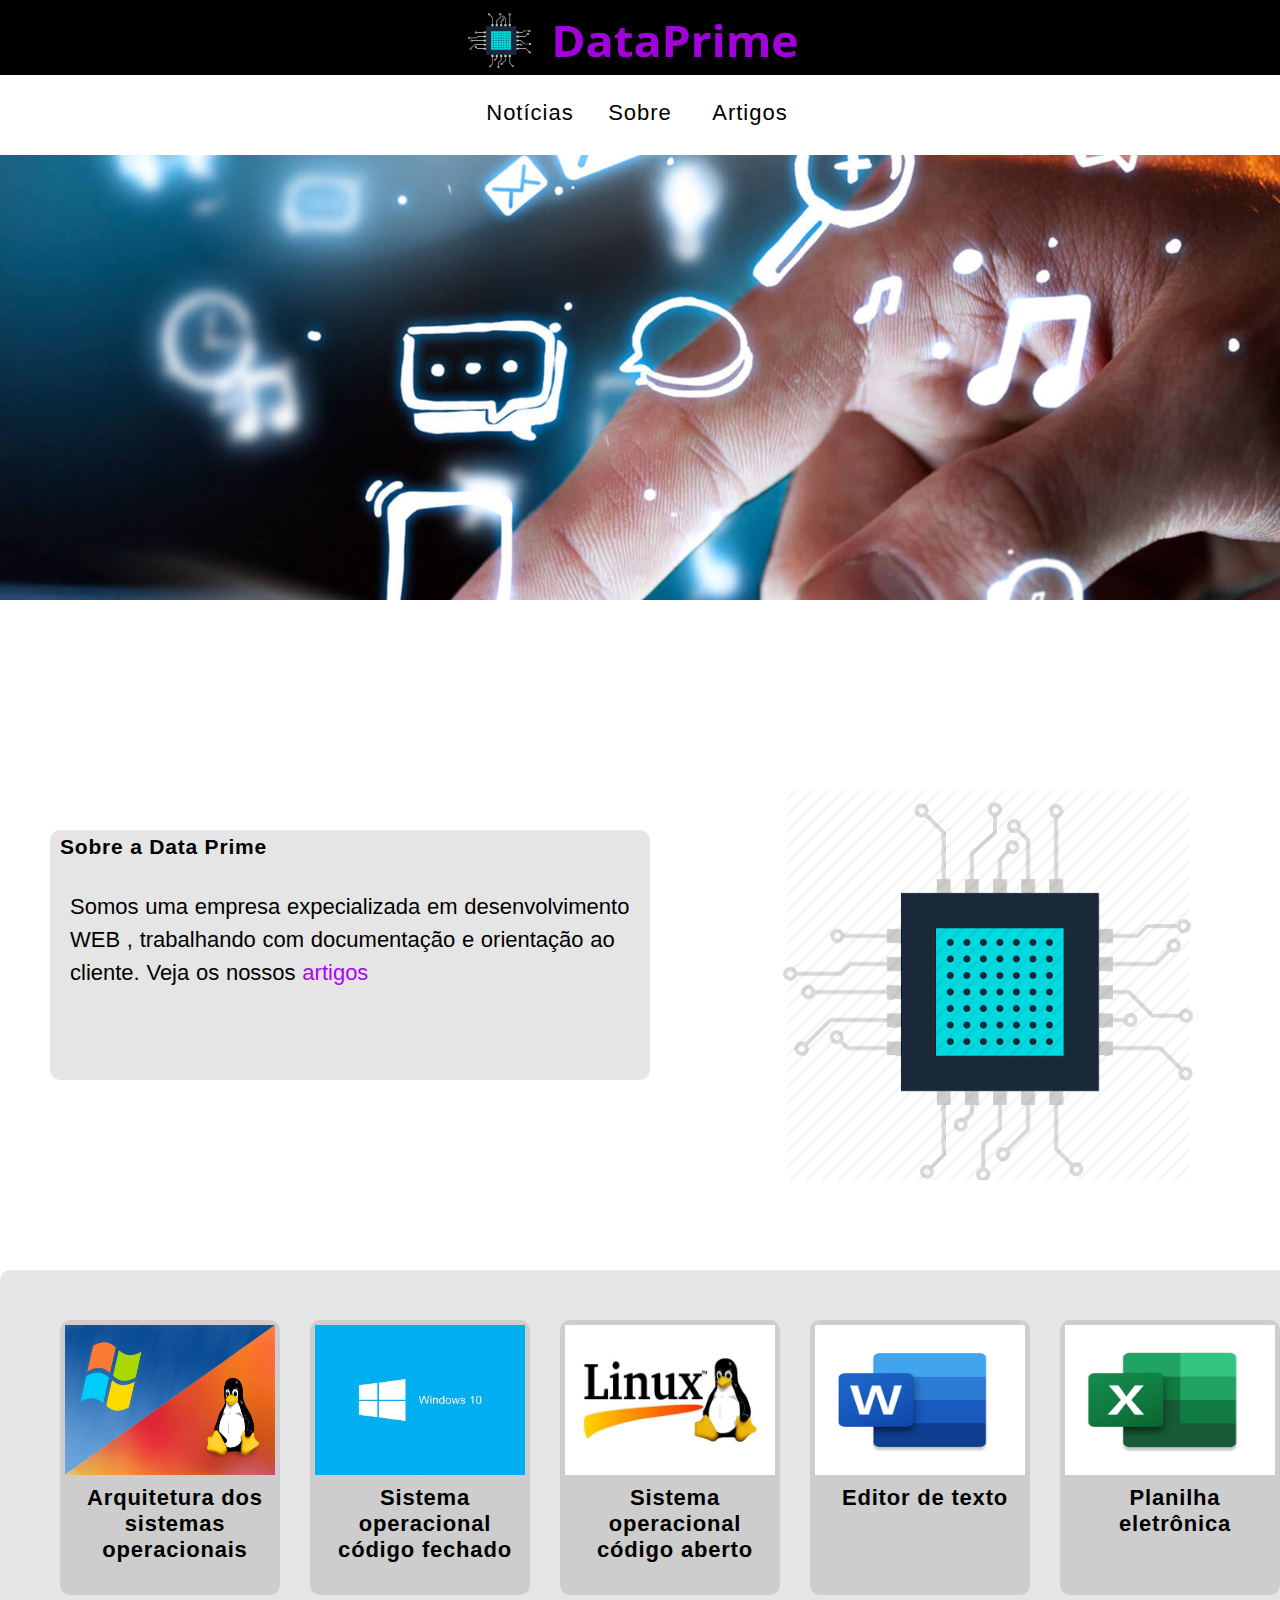
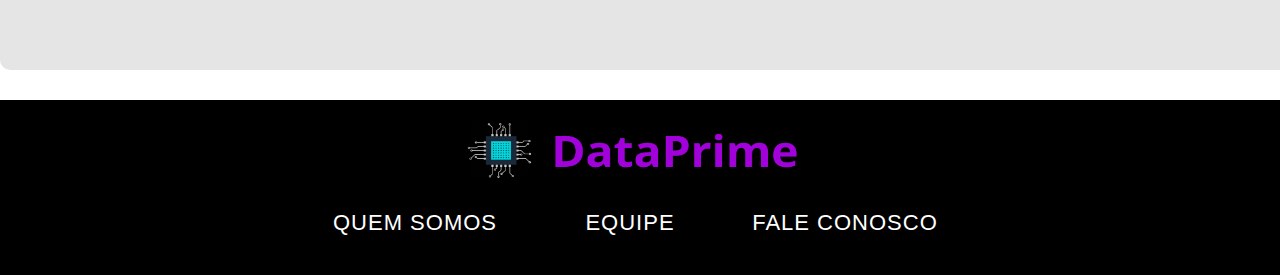
<file: index.html>
<!DOCTYPE html>
<html lang="pt-br">
<head>
    <meta charset="UTF-8">
    <link rel="stylesheet" href="css/style.css">
    <title>Data Prime</title>
    <script src="js/jquery.js"></script>
    <script src="js/ancora.js"></script>
</head>
<body>
    <div class="fixo header">
        <div class="logo centerObject conteudo">
            <a href="index.html">
                <img src="imagens/logo.png" alt="logo"> 
            </a>
        </div>
        <div class="menuContainer" >         
                <div class="divMenu centerObject conteudo" >
                    <ul class="menu">
                        <li class="menuItens"><a href="artigos.html">Notícias</a></li>
                        <li class="menuItens"><a href="#infoSite">Sobre</a></li>
                        <li class="menuItens"><a href="#artigoSite">Artigos</a></li>
                    </ul>
                </div>
        </div>
    </div>

    <div id="bannerHomePage" class="backgroundImg">
    </div>
    
    <div id="infoSite" >
        <div id="divInfo" class="centerObject conteudo">
            <div id="textoInfo" > 
                <h1>Sobre a Data Prime</h1>
                <p>Somos uma empresa expecializada em desenvolvimento WEB , trabalhando com documentação e orientação ao cliente.
                    Veja os nossos <a href="artigos.html"> artigos </a>
                </p>
            </div>
            <div id="imgInfo" >
                <!-- <img src="imagens/logovetor.png" alt="logo"> -->
            </div>
        </div>
    </div>

    <div id="artigoSite">
        <div id="divArtigos" class="centerObject conteudo">
            <a href="artigoArquiteruraDosSitemas.html">
                <div class="artigos" >
                    <div class="imgArtigos">
                        <img src="imagens/SOP.jpg" alt="Artigo Arquitetura dos sistemas">
                    </div>
                    <h2>Arquitetura dos sistemas operacionais</h2>
                </div>
            </a>
            <a href="sistemasOperacionaisDeCodigoFechado.html">
                <div class="artigos" >   
                    <div class="imgArtigos"> 
                        <img src="imagens/windows10.jpg" alt="Artigo Windows">
                    </div>
                    <h2>Sistema operacional código fechado</h2>
                </div>
            </a>
            <a href="sistemasOperacionaisDeCodigoAberto.html">
                <div class="artigos" >
                    <div class="imgArtigos">
                        <img src="imagens/linux.jpg" alt="Artigo Linux">
                    </div>
                    <h2>Sistema operacional código aberto</h2>
                </div>
            </a>
            <a href="editorTexto.html">
            <div class="artigos" >
                <div class="imgArtigos">
                    <img src="imagens/word.png" alt="Artigo Word">
                </div>
                <h2>Editor de texto</h2>
            </div>
            </a>
            <a href="planilha.html">
                <div class="artigos" >
                    <div class="imgArtigos">
                        <img src="imagens/excel.png" alt="Artigo Excel">
                    </div>
                    <h2>Planilha eletrônica</h2>
                </div>
            </a>
        </div>
    </div>

    <div class="rodape">
        <div class="logo centerObject conteudo">
            <a href="index.html">
                <img src="imagens/logo.png" alt="logo">
            </a>
        </div>
        <div class="botoesRodape centerObject conteudo">
            <ul class="menuRodape" >
                
                    <li class="menuItensRodape"><a href="quemSomos.html">QUEM SOMOS</a></li>
                
                    <li class="menuItensRodape"><a href="equipe.html">EQUIPE</a></li>
                
               
                    <li class="menuItensRodape"><a href="faleConosco.html">FALE CONOSCO</a></li>
            </ul>
        </div>
    </div>
</body>
</html>


<!-- Desenvolvedora: Bianca Giovanna
    biancagothicg@gmail.com
    https://github.com/biancagothic892
-->
</file>
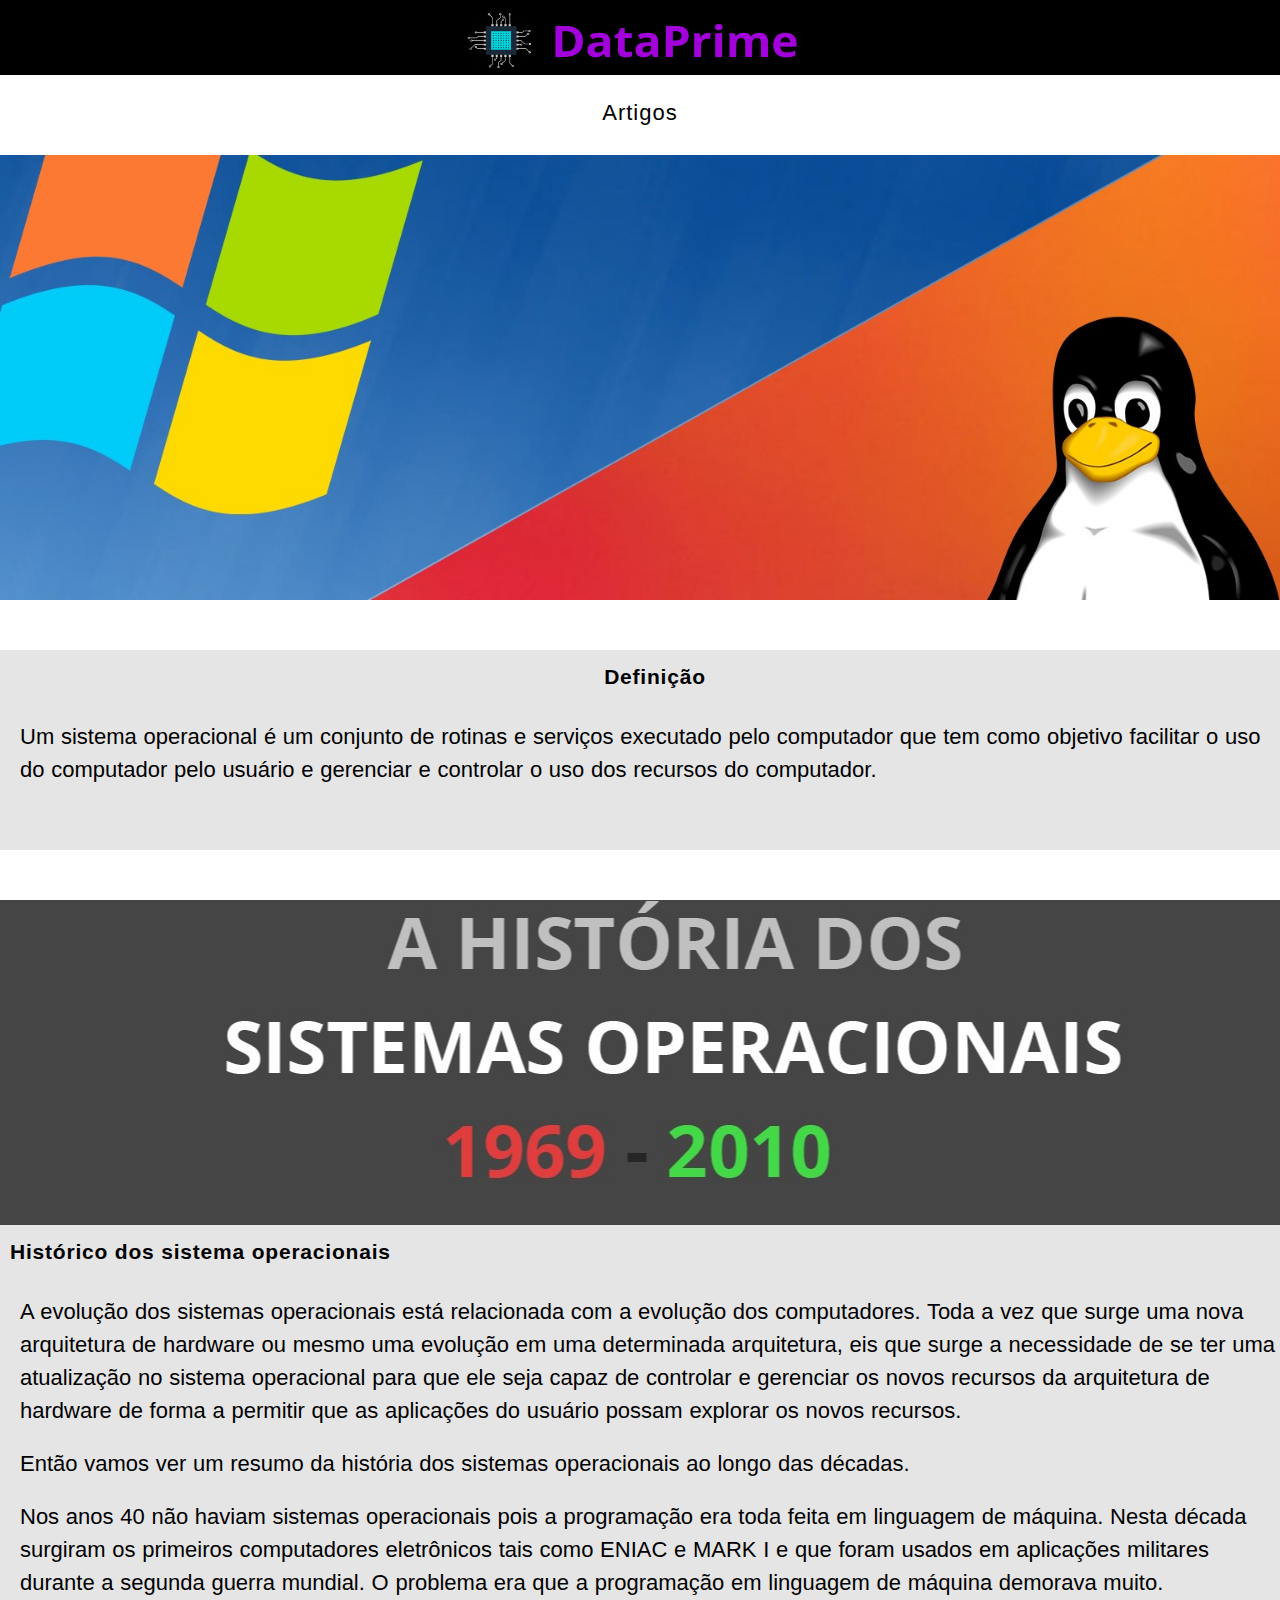
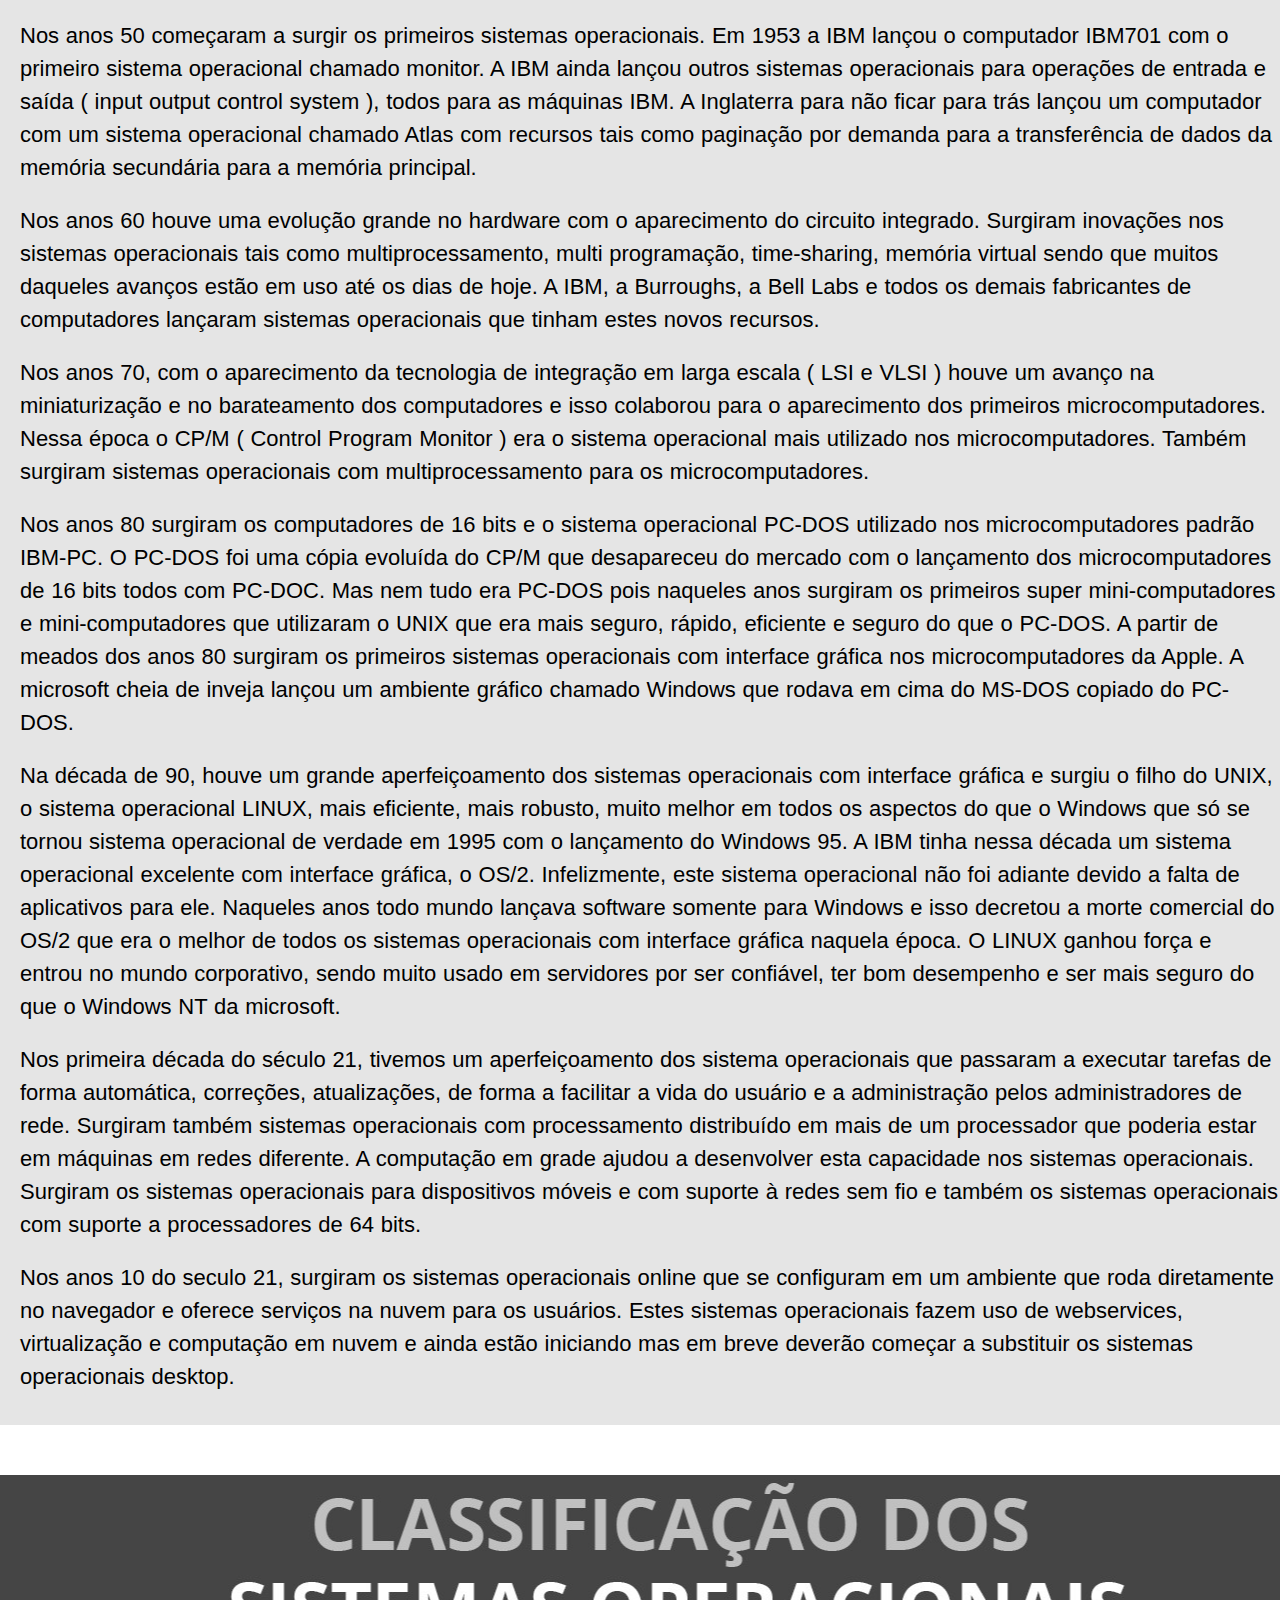
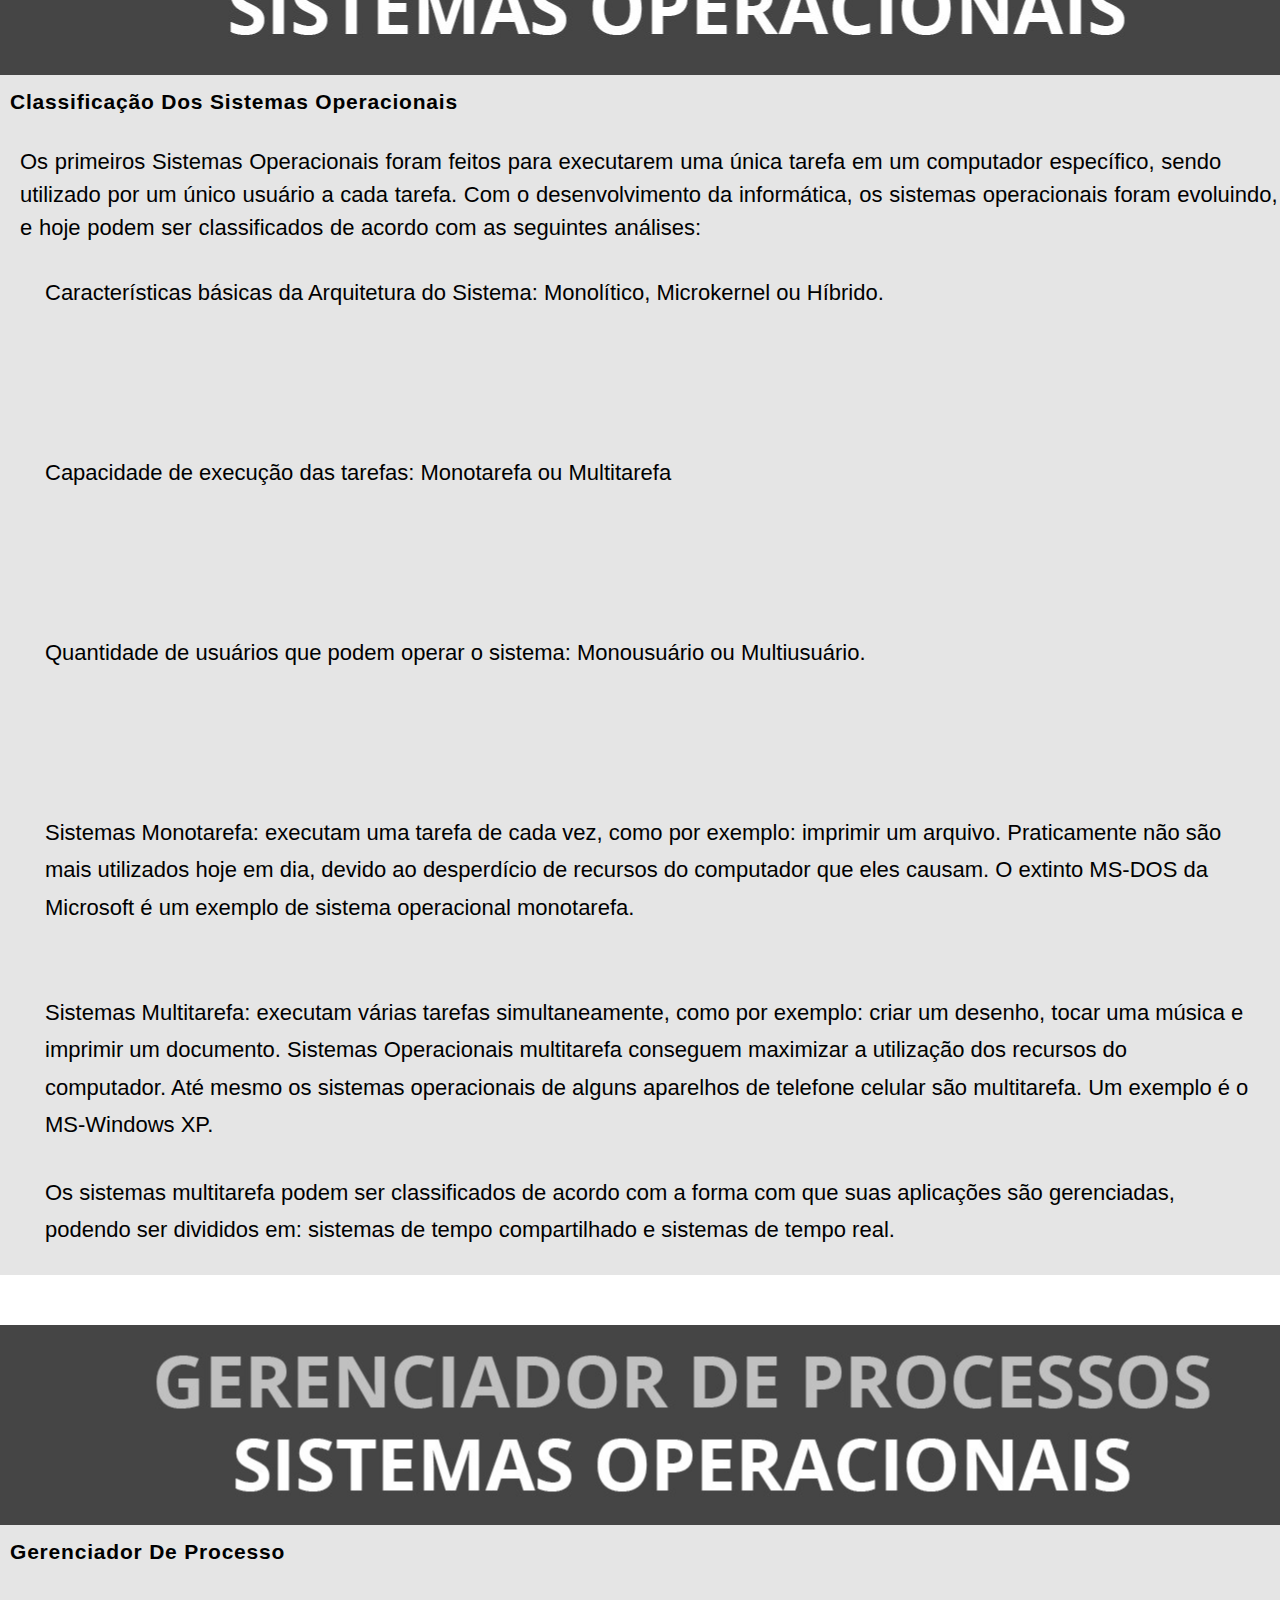
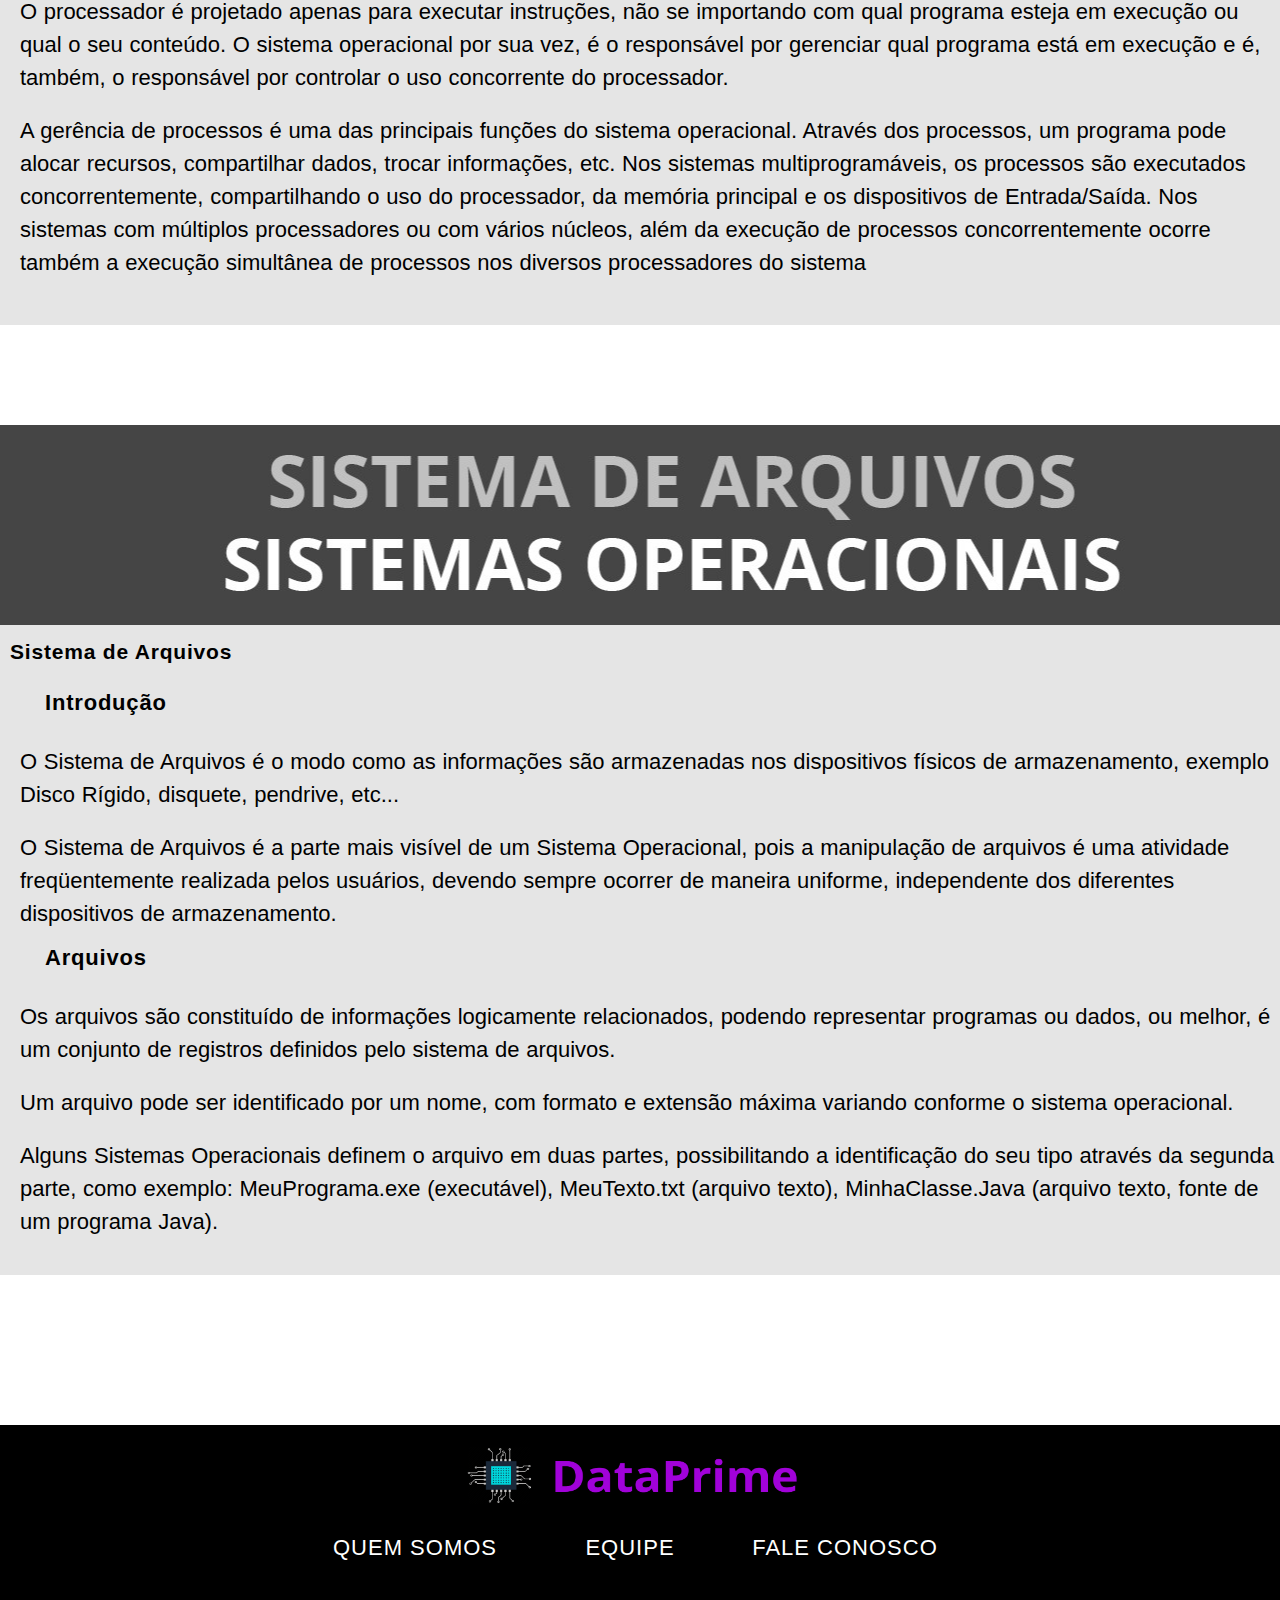
<file: artigoArquiteruraDosSitemas.html>
<!DOCTYPE html>
<html lang="pt-br">
<head>
    <title>Arquiterura Dos Sitemas Operacionais</title>
    <link rel="stylesheet" type="text/css" href="css/style.css">
    <meta charset="utf-8">
    </head>
    <body>
        <!-- Header e menu -->
        <div class="header fixo">
            <div class="logo centerObject conteudo">
                <a href="index.html">
                    <img src="imagens/logo.png" alt="logo">
                </a>
            </div>
            <div class="menuContainerArtigo" >
                    <div class="divMenuArtigo centerObject conteudo">
                        <ul class="menuArtigo">
                            <li class="menuItensArtigo"><a href="artigos.html">Artigos</a></li>
                        </ul>
                    </div>
            </div>
        </div> 

        <!--Div para o banner-->
        <div id="bannerArquiteturaSOP" class="backgroundImg">
        </div>

    <div id="topic1">
            <div id="definicao" class="centerObject conteudo">
                <h1>Definição</h1>
                <p> 
                    Um sistema operacional é um conjunto de rotinas e serviços executado pelo computador que tem como objetivo facilitar o uso do computador pelo usuário e gerenciar e controlar o uso dos recursos do computador.
                </p>
            </div>
        </div>

    <div id="historiaimg" class="centerObject conteudo arquiteturaImg"></div>

    <div id="topic2">
            <div id="historia" class="centerObject conteudo">
                
                <h1>Histórico dos sistema operacionais</h1>
                
                
                <p> 
                    A evolução dos sistemas operacionais está relacionada com a evolução dos computadores. Toda a vez que surge uma nova arquitetura de hardware ou mesmo uma evolução em uma determinada arquitetura, eis que surge a necessidade de se ter uma atualização no sistema operacional para que ele seja capaz de controlar e gerenciar os novos recursos da arquitetura de hardware de forma a permitir que as aplicações do usuário possam explorar os novos recursos.
                </p>
                <p>
                    Então vamos ver um resumo da história dos sistemas operacionais ao longo das décadas.
                </p>
                <p>
                    Nos anos 40 não haviam sistemas operacionais pois a programação era toda feita em linguagem de máquina. Nesta década surgiram os primeiros computadores eletrônicos tais como ENIAC e MARK I e que foram usados em aplicações militares durante a segunda guerra mundial. O problema era que  a programação em linguagem de máquina demorava muito.
                </p>
                <p>
                    Nos anos 50 começaram a surgir os primeiros sistemas operacionais. Em 1953 a IBM lançou o computador IBM701 com o primeiro sistema operacional chamado monitor. A IBM ainda lançou outros sistemas operacionais para operações de entrada e saída ( input output control system ), todos para as máquinas IBM. A Inglaterra para não ficar para trás lançou um computador com um sistema operacional chamado Atlas com recursos tais como paginação por demanda para a  transferência de dados da memória secundária para a memória principal.
                </p>
                <p>
                    Nos anos 60 houve uma evolução grande no hardware com o aparecimento do circuito integrado. Surgiram inovações nos sistemas operacionais tais como multiprocessamento, multi programação, time-sharing, memória virtual sendo que muitos daqueles avanços estão em uso até os dias de hoje. A IBM, a Burroughs, a Bell Labs e todos os demais fabricantes de computadores lançaram sistemas operacionais que tinham estes novos recursos.
                </p>
                <p>
                    Nos anos 70, com o aparecimento da tecnologia de integração em larga escala ( LSI e VLSI ) houve um avanço na miniaturização e no barateamento dos computadores e isso colaborou para o aparecimento dos primeiros microcomputadores. Nessa época o CP/M ( Control Program Monitor ) era o sistema operacional mais utilizado nos microcomputadores. Também surgiram sistemas operacionais com multiprocessamento para os microcomputadores.
                </p>
                <p>
                    Nos anos 80 surgiram os computadores de 16 bits e o sistema operacional PC-DOS utilizado nos microcomputadores padrão IBM-PC. O PC-DOS foi uma cópia evoluída do CP/M que desapareceu do mercado com o lançamento dos microcomputadores de 16 bits todos com PC-DOC. Mas nem tudo era PC-DOS pois naqueles anos surgiram os primeiros super mini-computadores e mini-computadores que utilizaram o UNIX que era mais seguro, rápido, eficiente e seguro do que o PC-DOS. A partir de meados dos anos 80 surgiram os primeiros sistemas operacionais com interface gráfica nos microcomputadores da Apple. A microsoft cheia de inveja lançou um ambiente gráfico chamado Windows que rodava em cima do MS-DOS copiado do PC-DOS.
                </p>
                <p>
                    Na década de 90, houve um grande aperfeiçoamento dos sistemas operacionais com interface gráfica e surgiu o filho do UNIX, o sistema operacional LINUX, mais eficiente, mais robusto, muito melhor em todos os aspectos do que o Windows que só se tornou sistema operacional de verdade em 1995 com o lançamento do Windows 95. A IBM tinha nessa década um sistema operacional excelente com interface gráfica, o OS/2. Infelizmente, este sistema operacional não foi adiante devido a falta de aplicativos para ele. Naqueles anos todo mundo lançava software somente para Windows e isso decretou a morte comercial do OS/2 que era o melhor de todos os sistemas operacionais com interface gráfica naquela época. O LINUX ganhou força e entrou no mundo corporativo, sendo muito usado em servidores por ser confiável, ter bom desempenho e ser mais seguro do que o Windows NT da microsoft.

                </p>
                <p>
                    Nos primeira década do século 21, tivemos um aperfeiçoamento dos sistema operacionais que passaram a executar tarefas de forma automática, correções, atualizações, de forma a facilitar a vida do usuário e a administração pelos administradores de rede. Surgiram também sistemas operacionais com processamento distribuído em mais de um processador que poderia estar em máquinas em redes diferente. A computação em grade ajudou a desenvolver esta capacidade nos sistemas operacionais. Surgiram os sistemas operacionais para dispositivos móveis e com suporte à redes sem fio e também os sistemas operacionais com suporte a processadores de 64 bits.
                </p>
                <p>
                    Nos anos 10 do seculo 21, surgiram os sistemas operacionais online que se configuram em um ambiente que roda diretamente no navegador e oferece serviços na nuvem para os usuários. Estes sistemas operacionais fazem uso de webservices, virtualização e computação em nuvem e ainda estão iniciando mas em breve deverão começar a substituir os sistemas operacionais desktop.
                </p>
            </div>
    </div>

    <div id="classificacaoSOPIMG"  class="centerObject conteudo arquiteturaImg"> </div>
    <div id="topic3">
            <div id="classificacao" class="centerObject conteudo">
                <h1>Classificação Dos Sistemas Operacionais</h1>
                <p>
                    Os primeiros Sistemas Operacionais foram feitos para executarem uma única tarefa em um computador específico, sendo utilizado por um único usuário a cada tarefa. Com o desenvolvimento da informática, os sistemas operacionais foram evoluindo, e hoje podem ser classificados de acordo com as seguintes análises:
                </p>
                <ul>
                    <li class="listStyle">
                        Características básicas da Arquitetura do Sistema: Monolítico, Microkernel ou Híbrido.</li>
                    <li class="listStyle">
                        Capacidade de execução das tarefas: Monotarefa ou Multitarefa
                    </li>
                    <li class="listStyle">
                        Quantidade de usuários que podem operar o sistema: Monousuário ou Multiusuário.
                    </li>
                    <li class="listStyle">
                        Sistemas Monotarefa: executam uma tarefa de cada vez, como por exemplo: imprimir um arquivo. Praticamente não são mais utilizados hoje em dia, devido ao desperdício de recursos do computador que eles causam. O extinto MS-DOS da Microsoft é um exemplo de sistema operacional monotarefa.
                    </li>
                    <li class="listStyle">
                        Sistemas Multitarefa: executam várias tarefas simultaneamente, como por exemplo: criar um desenho, tocar uma música e imprimir um documento. Sistemas Operacionais multitarefa conseguem maximizar a utilização dos recursos do computador. Até mesmo os sistemas operacionais de alguns aparelhos de telefone celular são multitarefa. Um exemplo é o MS-Windows XP.
                    </li>
                    <li class="listStyle">
                        Os sistemas multitarefa podem ser classificados de acordo com a forma com que suas aplicações são gerenciadas, podendo ser divididos em: sistemas de tempo compartilhado e sistemas de tempo real.
                    </li>
                </ul>
            </div>    
        </div>
        
    <div id="gerenciadorDeProcessosImg"  class="centerObject conteudo arquiteturaImg">
        </div>

    <div id="topic4">
            <div id="gerenciadorDeProcessos" class="centerObject conteudo">
                <h1>Gerenciador De Processo</h1>
                <p> 
                    O processador é projetado apenas para executar instruções, não se importando com qual programa esteja em execução ou qual o seu conteúdo. O sistema operacional por sua vez, é o responsável por gerenciar qual programa está em execução e é, também, o responsável por controlar o uso concorrente do processador.
                </p>
                <p>
                    A gerência de processos é uma das principais funções do sistema operacional. Através dos processos, um programa pode alocar recursos, compartilhar dados, trocar informações, etc. Nos sistemas multiprogramáveis, os processos são executados concorrentemente, compartilhando o uso do processador, da memória principal e os dispositivos de Entrada/Saída. Nos sistemas com múltiplos processadores ou com vários núcleos, além da execução de processos concorrentemente ocorre também a execução simultânea de processos nos diversos processadores do sistema
                </p>
            </div>
        </div>

    <div id="sistemaDeArquivosImg"  class="centerObject conteudo arquiteturaImg"> </div>
    <div id="topic5">
            <div id="sistemaDeArquivos" class="centerObject conteudo">
                <h1>Sistema de Arquivos</h1>
                <h2>Introdução</h2>
                <p>
                    O Sistema de Arquivos é o modo como as informações são armazenadas nos dispositivos físicos de armazenamento, exemplo Disco Rígido, disquete, pendrive, etc...
                </p>
                <p>
                    O Sistema de Arquivos é a parte mais visível de um Sistema Operacional, pois a manipulação de arquivos é uma atividade freqüentemente realizada pelos usuários, devendo sempre ocorrer de maneira uniforme, independente dos diferentes dispositivos de armazenamento.
                </p>
                <h2>Arquivos</h2>
                <p>
                    Os arquivos são constituído de informações logicamente relacionados, podendo representar programas ou dados, ou melhor, é um conjunto de registros definidos pelo sistema de arquivos. 
                </p>
                <p>
                    Um arquivo pode ser identificado por um nome, com formato e extensão máxima variando conforme o sistema operacional.
                </p>
                <p>
                    Alguns Sistemas Operacionais definem o arquivo em duas partes, possibilitando a identificação do seu tipo através da segunda parte, como exemplo: MeuPrograma.exe (executável), MeuTexto.txt (arquivo texto), MinhaClasse.Java (arquivo texto, fonte de um programa Java).
                </p>
            </div>
    </div>

    <div class="rodape">
        <div class="logo centerObject conteudo">
            <a href="index.html">
                <img src="imagens/logo.png" alt="logo">
            </a>
        </div>
        <div class="botoesRodape centerObject conteudo">
            <ul class="menuRodape" >
                
                    <li class="menuItensRodape"><a href="quemSomos.html">QUEM SOMOS</a></li>
                
                    <li class="menuItensRodape"><a href="equipe.html">EQUIPE</a></li>
                
               
                    <li class="menuItensRodape"><a href="faleConosco.html">FALE CONOSCO</a></li>
            </ul>
        </div>
    </div>
</body>
</html>

<!-- Desenvolvedora: Bianca Giovanna
    biancagothicg@gmail.com
    https://github.com/biancagothic892
-->
</file>
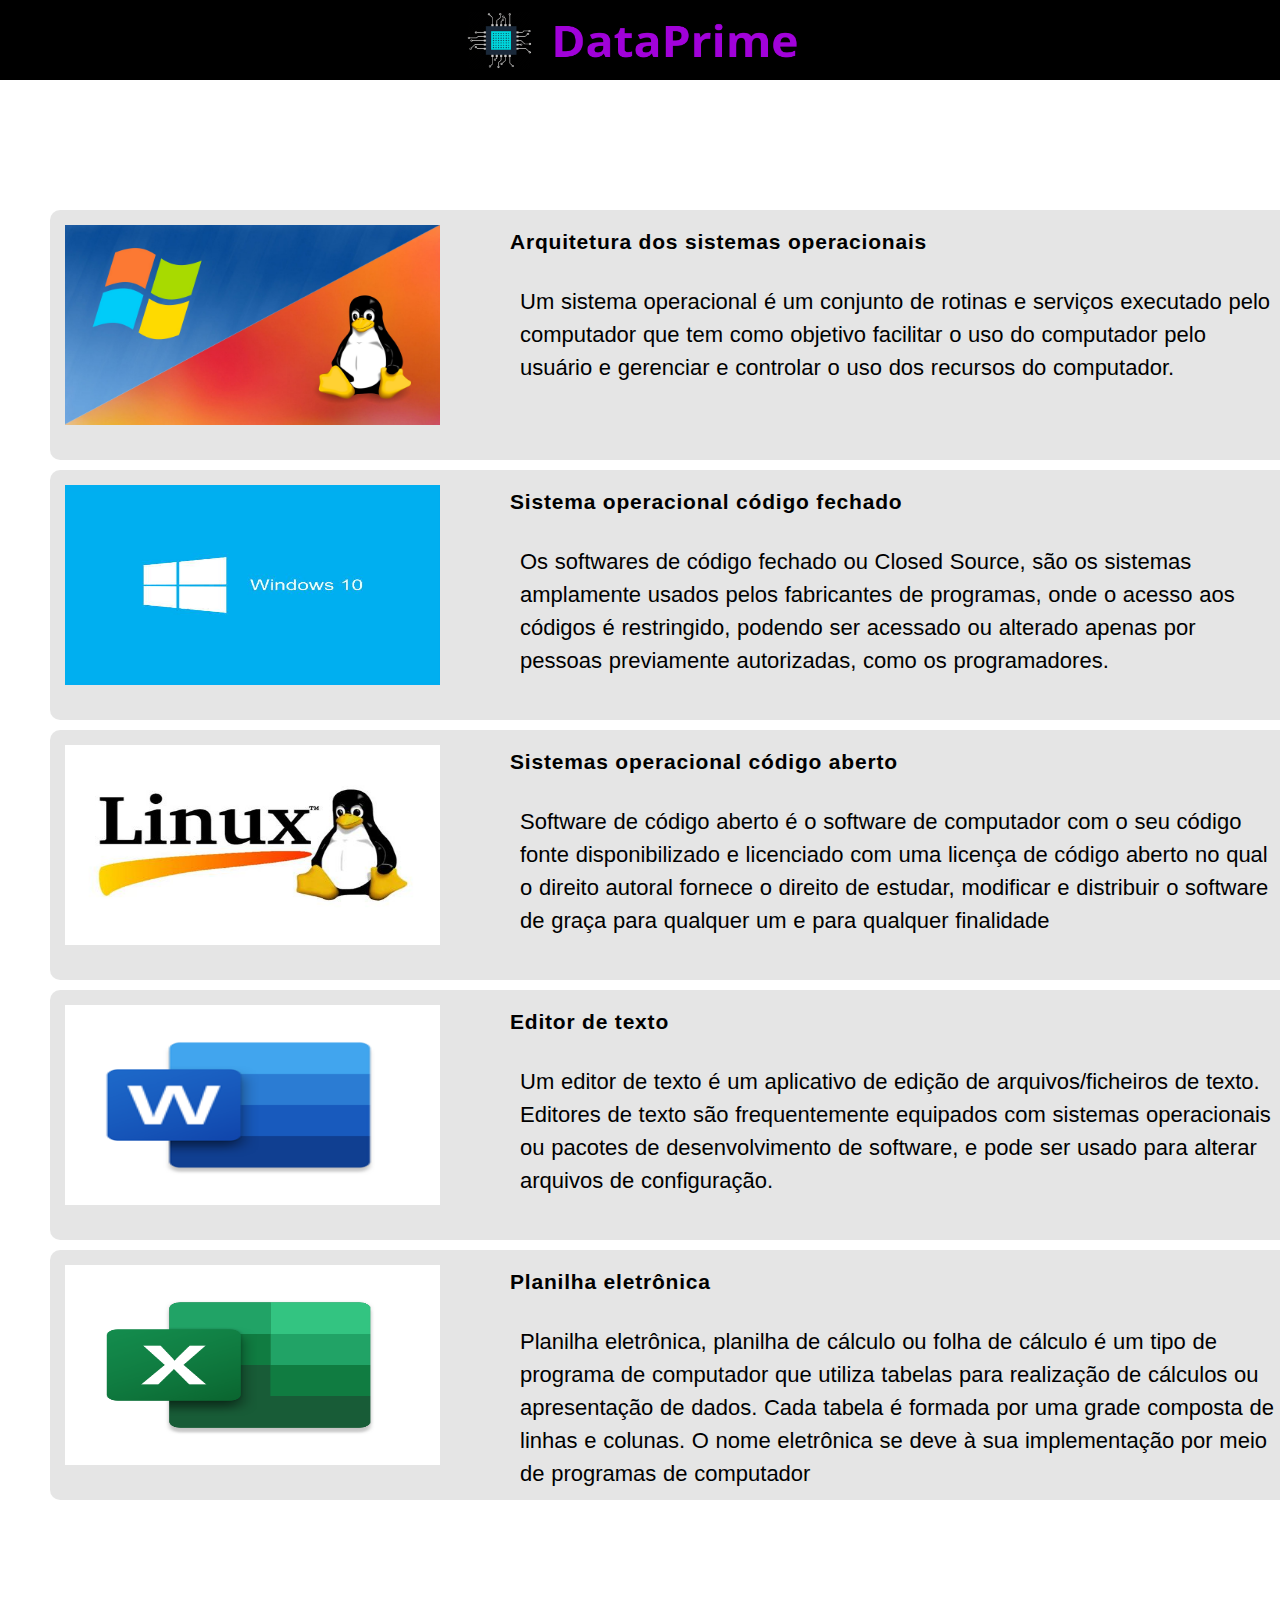
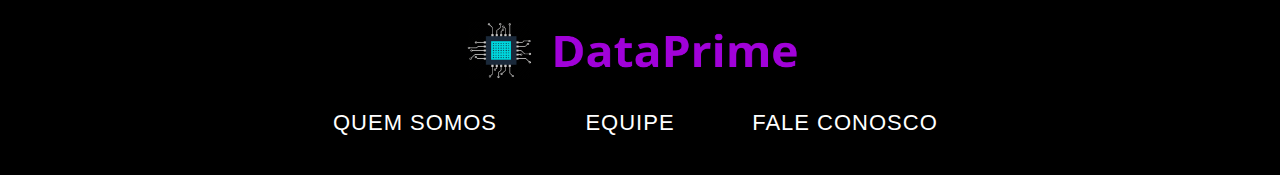
<file: artigos.html>
<!DOCTYPE html>
<html lang="pt-br">
<head>
    <meta charset="UTF-8">
    <link rel="stylesheet" href="css/style.css">
    <title>Artigos</title>
</head>
<body>
    <div class="fixo header">
        <div class="logo centerObject conteudo">
            <a href="index.html">
                <img src="imagens/logo.png" alt="logo">
            </a>
        </div>
    </div>

    <div id="divListaArtigos" >
        <div id="listaArtigos" class="centerObject conteudo">
            <a href="artigoArquiteruraDosSitemas.html">
            <div class="topicos">
                <div class="imgTopicos">
                    <img src="imagens/SOP.jpg" alt="">
                </div>

                <div class="textoTopicos">
                    <h1> Arquitetura dos sistemas operacionais </h1>
                    <p>Um sistema operacional é um conjunto de rotinas e serviços executado pelo computador que tem como objetivo facilitar o uso do computador pelo usuário e gerenciar e controlar o uso dos recursos do computador.</p>
                </div>
            </div>
        </a>
        <a href="sistemasOperacionaisDeCodigoFechado.html">
            <div class="topicos">
                <div class="imgTopicos">
                    <img src="imagens/windows10.jpg" alt="">
                </div>
                <div class="textoTopicos">
                    <h1> Sistema operacional código fechado
                    </h1>
                    <p>Os softwares de código fechado ou Closed Source, são os sistemas amplamente usados pelos fabricantes de programas, onde o acesso aos códigos é restringido, podendo ser acessado ou alterado apenas por pessoas previamente autorizadas, como os programadores.</p>
                </div>
            </div>
        </a>
            <a href="sistemasOperacionaisDeCodigoAberto.html">
                <div class="topicos">
                    <div class="imgTopicos">
                        <img src="imagens/linux.jpg" alt="">
                    </div>
                    <div class="textoTopicos">
                        <h1> Sistemas operacional código aberto
                        </h1>
                        <p>Software de código aberto é o software de computador com o seu código fonte disponibilizado e licenciado com uma licença de código aberto no qual o direito autoral fornece o direito de estudar, modificar e distribuir o software de graça para qualquer um e para qualquer finalidade</p>
                    </div>
                </div>
            </a>

            <a href="editorTexto.html">
            <div class="topicos">
                <div class="imgTopicos">
                    <img src="imagens/word.png" alt="">
                </div>
                <div class="textoTopicos">
                    <h1> Editor de texto
                    </h1>
                    <p>Um editor de texto é um aplicativo de edição de arquivos/ficheiros de texto. Editores de texto são frequentemente equipados com sistemas operacionais ou pacotes de desenvolvimento de software, e pode ser usado para alterar arquivos de configuração.</p>
                </div>
            </div>
            </a>

            <a href="planilha.html">
                <div class="topicos">
                    <div class="imgTopicos">
                        <img src="imagens/excel.png" alt="">
                    </div>
                    <div class="textoTopicos">
                        <h1> 
                            Planilha eletrônica
                        </h1>
                        <p>Planilha eletrônica, planilha de cálculo ou folha de cálculo é um tipo de programa de computador que utiliza tabelas para realização de cálculos ou apresentação de dados. Cada tabela é formada por uma grade composta de linhas e colunas. O nome eletrônica se deve à sua implementação por meio de programas de computador</p>
                    </div>
                </div>
            </a>
        </div>
    </div>

    <div class="rodape">
        <div class="logo centerObject conteudo">
            <a href="index.html">
                <img src="imagens/logo.png" alt="logo">
            </a>
        </div>
        <div class="botoesRodape centerObject conteudo">
            <ul class="menuRodape" >
                
                    <li class="menuItensRodape"><a href="quemSomos.html">QUEM SOMOS</a></li>
                
                    <li class="menuItensRodape"><a href="equipe.html">EQUIPE</a></li>
                
               
                    <li class="menuItensRodape"><a href="faleConosco.html">FALE CONOSCO</a></li>
            </ul>
        </div>
    </div>
</body>
</html>

<!-- Desenvolvedora: Bianca Giovanna
    biancagothicg@gmail.com
    https://github.com/biancagothic892
-->
</file>
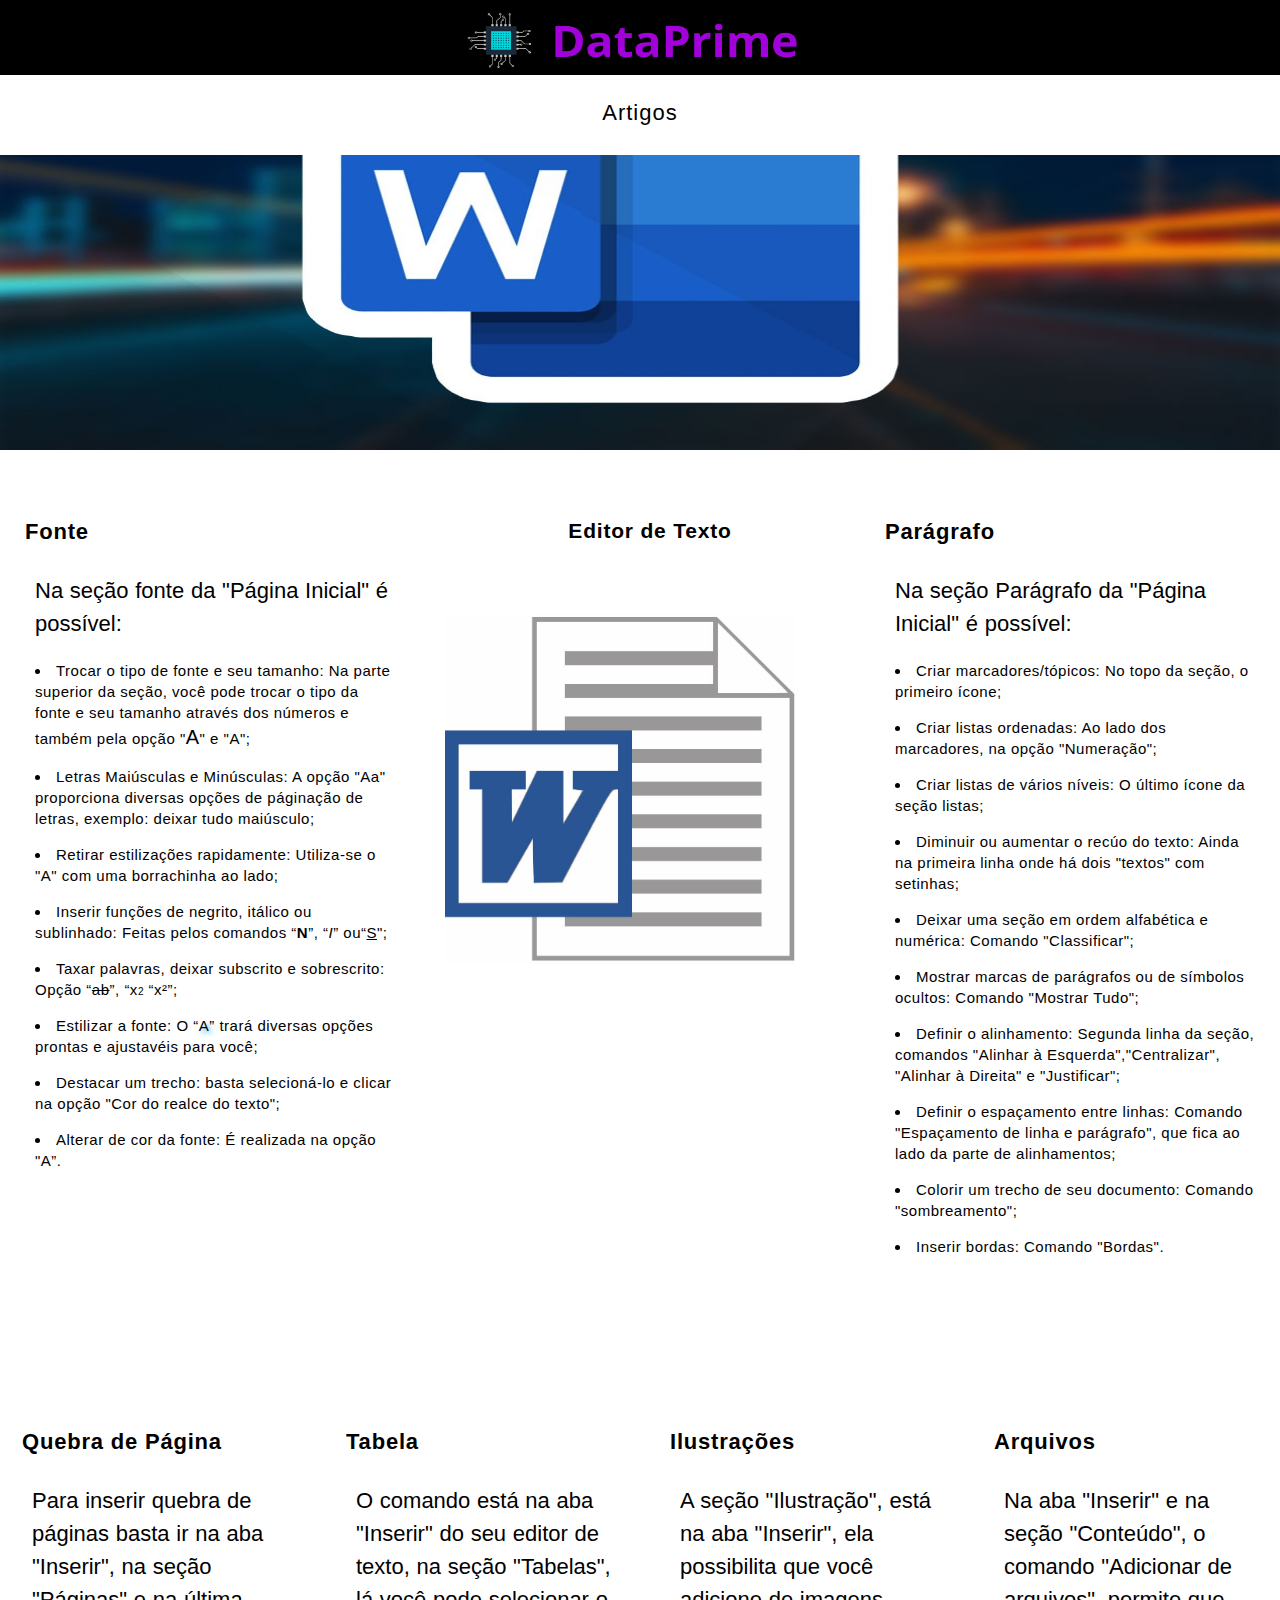
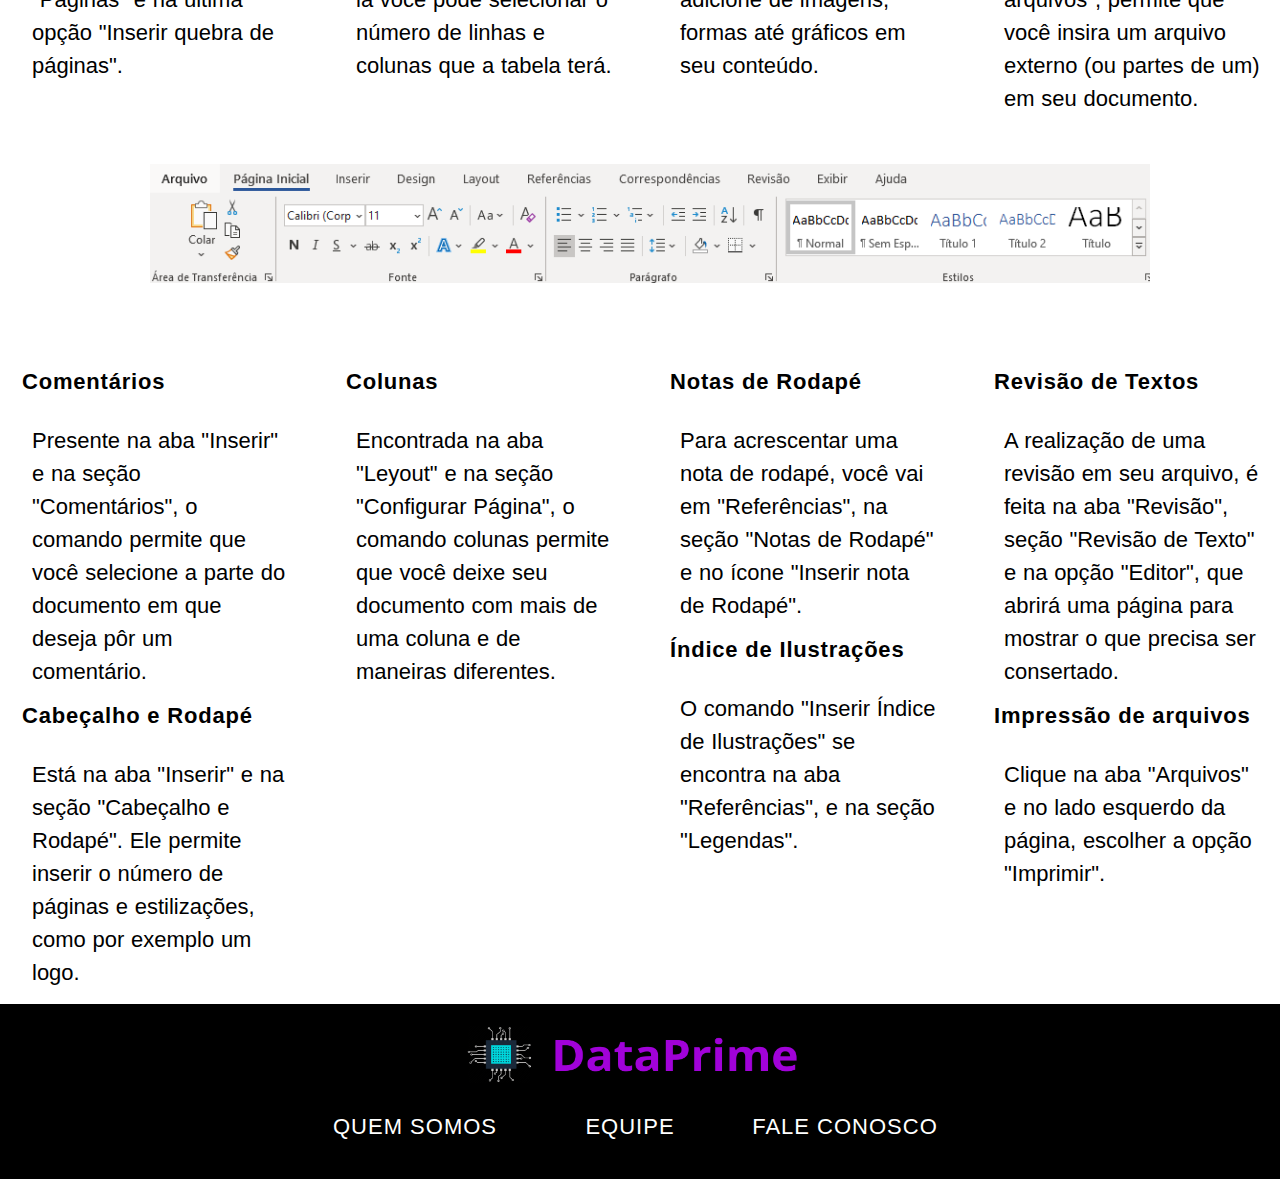
<file: editorTexto.html>
<!--Lorrana-->
<!DOCTYPE html>
<html lang="pt-br">
    <head>
        <meta charset="UTF-8">
            <link rel="stylesheet" type="text/css" href="css/style.css">
        <title>Editor de Texto</title>
    </head>
    <body>
        <div class="header fixo">
            <div class="logo centerObject conteudo">
                <a href="index.html">
                    <img src="imagens/logo.png" alt="logo">
                </a>
            </div>
            <div class="menuContainerArtigo" >
                    <div class="divMenuArtigo centerObject conteudo">
                        <ul class="menuArtigo">
                            <li class="menuItensArtigo"><a href="artigos.html">Artigos</a></li>
                        </ul>
                    </div>
            </div>
        </div> 
 <!--Div para o banner-->
        <div class="banner">
            <div>
                 <img id="bannerEditorTexto" src="imagens/bannerEditorTexto.jpg" alt="Banner Editor de Texto">
            </div>
        </div>
        
 <!--Div para a primeira caixa de conteudo-->
        <div class="content01">
  <!--Div para fixar o tamanho do conteudo e centralizar -->
            <div class="conteudo centerObject">
 <!--Div para as colunas-->
                <div class="divisionColumn01">
                    <h2>Fonte</h2>
                        <p>Na seção fonte da "Página Inicial" é possível:</p>
                        <ul>
                            <li class = "topicInfo">Trocar o tipo de fonte e seu tamanho: Na parte superior da seção, você pode trocar o tipo da fonte e seu tamanho através dos números e também pela opção "<span id ="bigLetter">A</span>" e "A";</li>
                            
                            <li class = "topicInfo">Letras Maiúsculas e Minúsculas: A opção "Aa" proporciona diversas opções de páginação de letras, exemplo: deixar tudo maiúsculo; </li>
                            
                            <li class = "topicInfo">Retirar estilizações rapidamente: Utiliza-se o "A" com uma borrachinha ao lado; </li>
                            
                            <li class = "topicInfo">Inserir funções de negrito, itálico ou sublinhado: Feitas pelos comandos “<span id ="bald">N</span>”, “<span id ="italico">I</span>” ou“<span id ="sublinhar">S</span>";</li>
                            
                            <li class = "topicInfo">Taxar palavras, deixar subscrito e sobrescrito: Opção “<span id = "taxar">ab</span>”, “x<span id="subscrito">2</span> “x²”;</li>
                            
                            <li class = "topicInfo">Estilizar a fonte: O “<span id="glow">A</span>” trará diversas opções prontas e ajustavéis para você;</li>
                            
                            <li class = "topicInfo">Destacar um trecho: basta selecioná-lo e clicar na opção "Cor do realce do texto";</li>
                            
                            <li class = "topicInfo">Alterar de cor da fonte: É realizada na opção "<span id="red">A</span>”.</li>
                        </ul>
                      
                </div>
                <div class="divisionColumn01"> 
                    
                    <h1>Editor de Texto</h1>
                    <img id="imgEditorTexto" src="imagens/imgEditorTexto.jpg" alt="Imagem Editor Texto">
                </div>
                <div class="divisionColumn01">
                     <h2> Parágrafo</h2>
                        <p>Na seção Parágrafo da "Página Inicial" é possível:</p>
                    <ul>
                        <li class = "topicInfo">Criar marcadores/tópicos: No topo da seção, o primeiro ícone;</li>
                        <li class = "topicInfo">Criar listas ordenadas: Ao lado dos marcadores, na opção "Numeração";</li>
                        <li class = "topicInfo">Criar listas de vários níveis: O último ícone da seção listas;</li>
                        <li class = "topicInfo">Diminuir ou aumentar o recúo do texto: Ainda na primeira linha onde há dois "textos" com setinhas;</li>
                        <li class = "topicInfo">Deixar uma seção em ordem alfabética e numérica: Comando "Classificar";</li>
                        <li class = "topicInfo">Mostrar marcas de parágrafos ou de símbolos ocultos: Comando "Mostrar Tudo"; </li>
                        <li class = "topicInfo">Definir o alinhamento: Segunda linha da seção, comandos "Alinhar à Esquerda","Centralizar", "Alinhar à Direita" e "Justificar";</li>
                        <li class = "topicInfo">Definir o espaçamento entre linhas: Comando "Espaçamento de linha e parágrafo", que fica ao lado da parte de alinhamentos;</li>
                        <li class = "topicInfo">Colorir um trecho de seu documento: Comando "sombreamento";</li>
                        <li class = "topicInfo">Inserir bordas: Comando "Bordas". </li>
                    </ul>
                    
                </div>
            </div>
        </div>
        
<!--Div para a segunda caixa de conteudo-->
        <div class="content02">
            <div class="centerObject conteudo">
<!--Div para as colunas--> 
                <div class="divisionColumn05">
                    <h2> Quebra de Página</h2>
                        <p>Para inserir quebra de páginas basta ir na aba "Inserir", na seção "Páginas" e na última opção "Inserir quebra de páginas".</p>
                </div>
                <div class="divisionColumn05">
                     <h2>Tabela</h2>
                        <p>O comando está na aba "Inserir" do seu editor de texto, na seção "Tabelas", lá você pode selecionar o número de linhas e colunas que a tabela terá.</p>
                </div>
                <div class="divisionColumn05">
                     <h2>Ilustrações</h2>
                        <p>A seção "Ilustração", está na aba "Inserir", ela possibilita que você adicione de imagens, formas até gráficos em seu conteúdo. </p> 
                </div>
                <div class="divisionColumn05">
                    <h2> Arquivos</h2>
                        <p>Na aba "Inserir" e na seção "Conteúdo", o comando "Adicionar de arquivos", permite que você insira um arquivo externo (ou partes de um) em seu documento.</p>
                </div>
<!--Div para imagem-->
                <div class="imagesHor">
                    <img id="imgMenuDoEditor" src="imagens/menuEditorTexto.png" alt="Menu Editor Texto">
                </div>
                <div class="divisionColumn04">
                    <h2>Comentários</h2>
                        <p>Presente na aba "Inserir" e na seção "Comentários", o comando permite que você selecione a parte do documento em que deseja pôr um comentário.</p>
                    
                    <h2> Cabeçalho e Rodapé</h2>
                        <p>Está na aba "Inserir" e na seção "Cabeçalho e Rodapé". Ele permite inserir o número de páginas e estilizações, como por exemplo um logo.</p>
                </div>
                <div class="divisionColumn04">
                    <h2> Colunas</h2>
                        <p>Encontrada na aba "Leyout" e na seção "Configurar Página", o comando colunas permite que você deixe seu documento com mais de uma coluna e de maneiras diferentes.</p>
                </div>
                <div class="divisionColumn04">
                     <h2>Notas de Rodapé</h2>
                        <p>Para acrescentar uma nota de rodapé, você vai em "Referências", na seção "Notas de Rodapé" e no ícone "Inserir nota de Rodapé".</p>
                    
                    <h2>Índice de Ilustrações</h2>
                        <p>O comando "Inserir Índice de Ilustrações" se encontra na aba "Referências", e na seção "Legendas". </p>
                </div>
                <div class="divisionColumn04">
                    <h2>Revisão de Textos</h2>
                        <p>A realização de uma revisão em seu arquivo, é feita na aba "Revisão", seção "Revisão de Texto" e na opção "Editor", que abrirá uma página para mostrar o que precisa ser consertado.</p>
                    
                     <h2>Impressão de arquivos</h2>
                        <p>Clique na aba "Arquivos" e no lado esquerdo da página, escolher a opção "Imprimir".</p>
                   
                </div>
            </div>
        </div>
<!--Seção Rodapé-->
<div class="rodape">
    <div class="logo centerObject conteudo">
        <a href="index.html">
            <img src="imagens/logo.png" alt="logo">
        </a>
    </div>
    <div class="botoesRodape centerObject conteudo">
        <ul class="menuRodape" >
            
                <li class="menuItensRodape"><a href="quemSomos.html">QUEM SOMOS</a></li>
            
                <li class="menuItensRodape"><a href="equipe.html">EQUIPE</a></li>
            
           
                <li class="menuItensRodape"><a href="faleConosco.html">FALE CONOSCO</a></li>
        </ul>
    </div>
</div>
    </body>
</html>

<!--
    Lorrana Santos Silva
    email e linkedin: lorrana.silva.santos@hotmail.com
    github: lorranasantos
-->
</file>
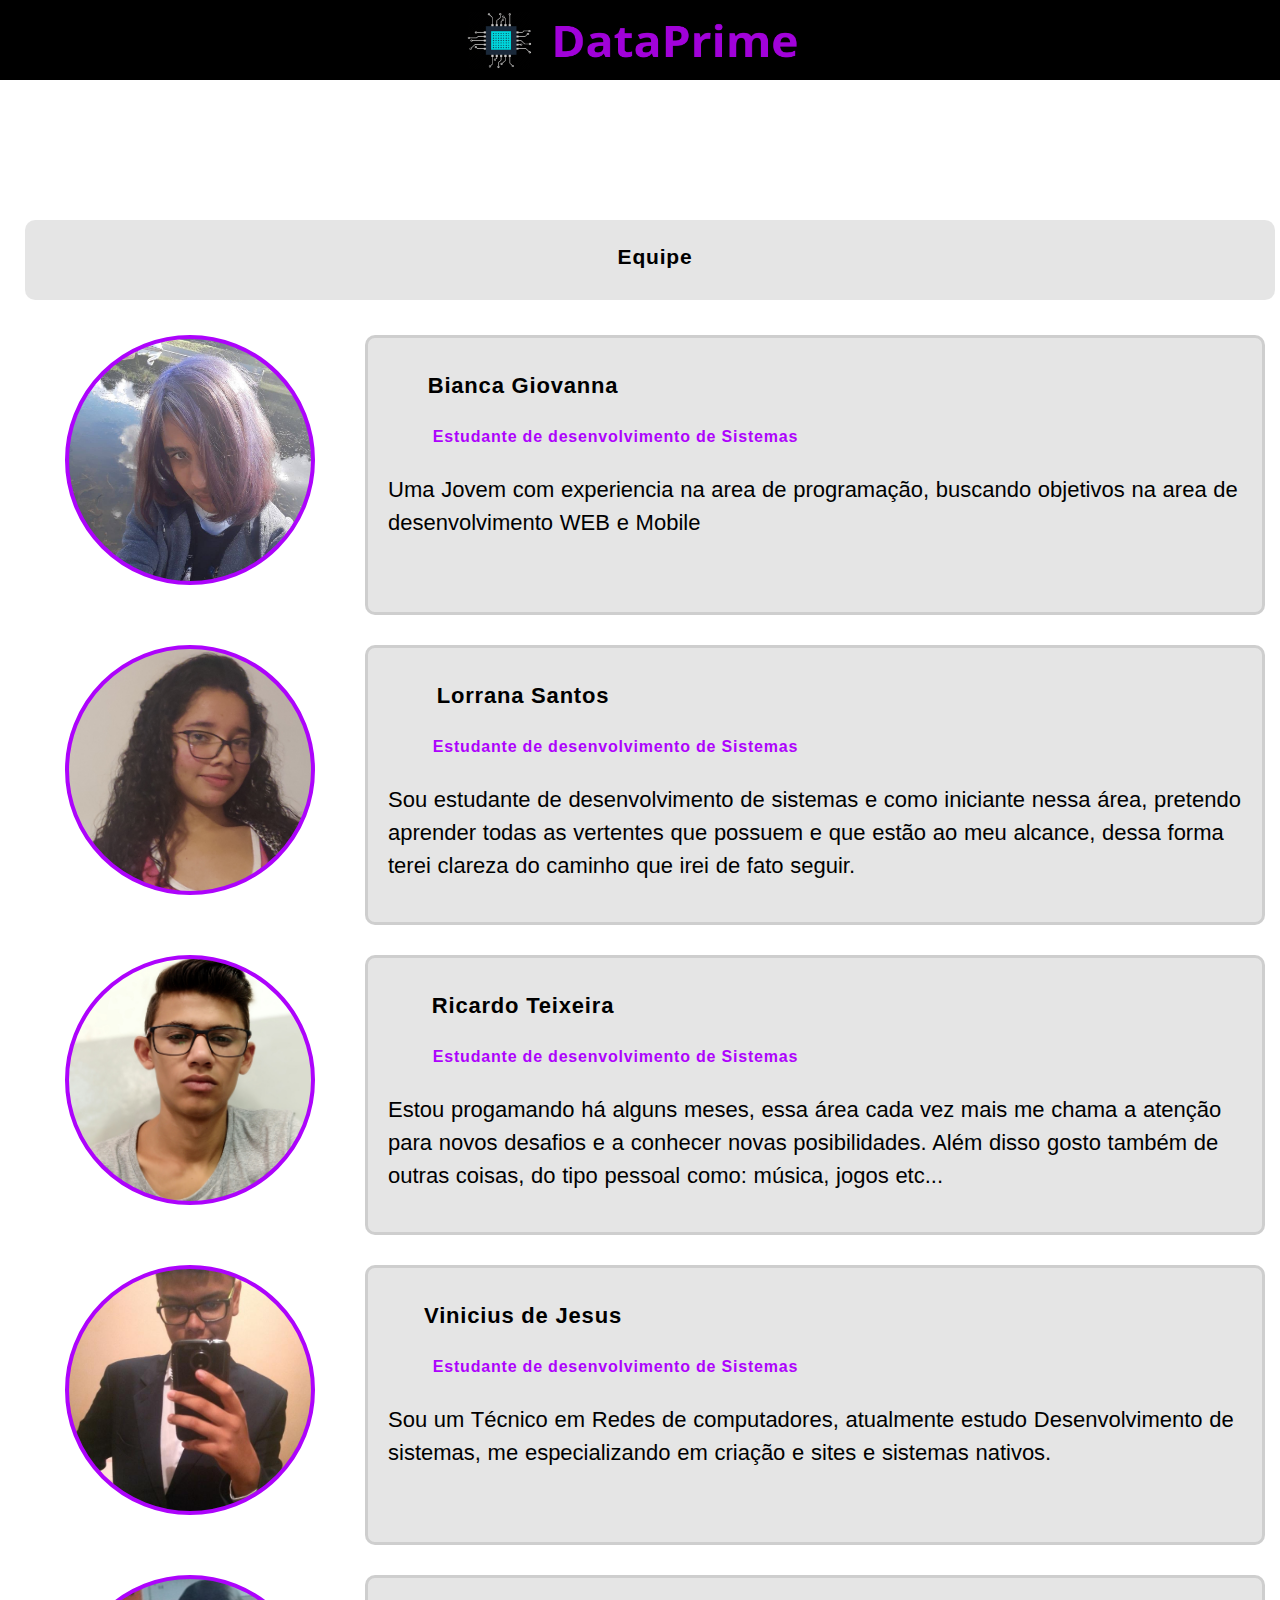
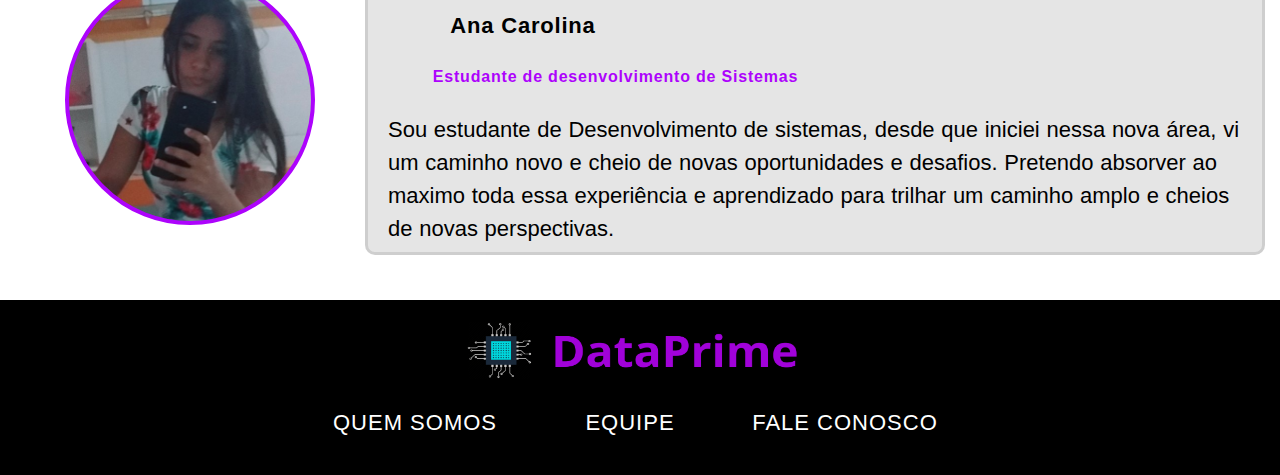
<file: equipe.html>
<!DOCTYPE html>
<html lang="pt-br">
<head>
    <meta charset="UTF-8">
    <link rel="stylesheet" href="css/style.css">
    <title>Equipe</title>
</head>
<body>
    <div class="header fixo">
        <div class="logo centerObject conteudo">
            <a href="index.html">
                <img src="imagens/logo.png" alt="logo">
            </a>
        </div>
        
    </div>

    <div id="divExterna_equipe">
        <div id="equipe" class="centerObject conteudo">
            <h1>Equipe</h1>
            <div class="membrosDaEquipe">
                <div class="fotoMembros" id="bianca">

                </div>
                <div class="sobreEquipe" >
                    <h2>Bianca Giovanna</h2>
                    <h5>Estudante de desenvolvimento de Sistemas</h5>
                    <p>Uma Jovem com experiencia na area de programação, buscando objetivos na area de desenvolvimento WEB e Mobile </p>
                </div>
            </div>

            <div class="membrosDaEquipe">
                <div class="fotoMembros" id="lorrana">

                </div>
                <div class="sobreEquipe">
                    <h2>Lorrana Santos</h2>
                    <h5>Estudante de desenvolvimento de Sistemas</h5>
                    <p>Sou estudante de desenvolvimento de sistemas e como iniciante nessa área, pretendo aprender todas as vertentes que possuem e que estão ao meu alcance, dessa forma terei clareza do caminho que irei de fato seguir.</p>
                </div>
            </div>

            <div class="membrosDaEquipe">
                <div class="fotoMembros" id="ricardo">

                </div>
                <div class="sobreEquipe">
                    <h2>Ricardo Teixeira</h2>
                    <h5>Estudante de desenvolvimento de Sistemas</h5>
                    <p>Estou progamando há alguns meses, essa área cada vez mais me chama a atenção para novos desafios e a conhecer novas posibilidades. Além disso gosto também de outras coisas, do tipo pessoal como: música, jogos etc...</p>
                </div>
            </div>

            <div class="membrosDaEquipe">
                <div class="fotoMembros" id="vinicius">
                    
                </div>
                <div class="sobreEquipe">
                    <h2>Vinicius de Jesus </h2>
                    <h5>Estudante de desenvolvimento de Sistemas</h5>
                    <p>Sou um Técnico em Redes de computadores, atualmente estudo Desenvolvimento de sistemas, me especializando em criação e sites e sistemas nativos.  </p>
                </div>
            </div>
            
            <div class="membrosDaEquipe">
                <div class="fotoMembros" id="ana">
                    
                </div>
                <div class="sobreEquipe">
                    <h2>Ana Carolina</h2>
                    <h5>Estudante de desenvolvimento de Sistemas</h5>
                    <p>Sou estudante de Desenvolvimento de sistemas, desde que iniciei nessa nova área, vi um caminho novo e cheio de novas oportunidades e desafios.  Pretendo absorver ao maximo toda essa experiência e aprendizado para trilhar um caminho amplo e cheios de novas  perspectivas.</p>
                </div>
            </div>
            
        </div>
    </div>


    <div class="rodape">
        <div class="logo centerObject conteudo">
            <a href="index.html">
                <img src="imagens/logo.png" alt="logo">
            </a>
        </div>
        <div class="botoesRodape centerObject conteudo">
            <ul class="menuRodape" >
                
                    <li class="menuItensRodape"><a href="quemSomos.html">QUEM SOMOS</a></li>
                
                    <li class="menuItensRodape"><a href="equipe.html">EQUIPE</a></li>
                
               
                    <li class="menuItensRodape"><a href="faleConosco.html">FALE CONOSCO</a></li>
            </ul>
        </div>
    </div>
</body>
</html>

<!-- Desenvolvedora: Bianca Giovanna
    biancagothicg@gmail.com
    https://github.com/biancagothic892
-->
</file>
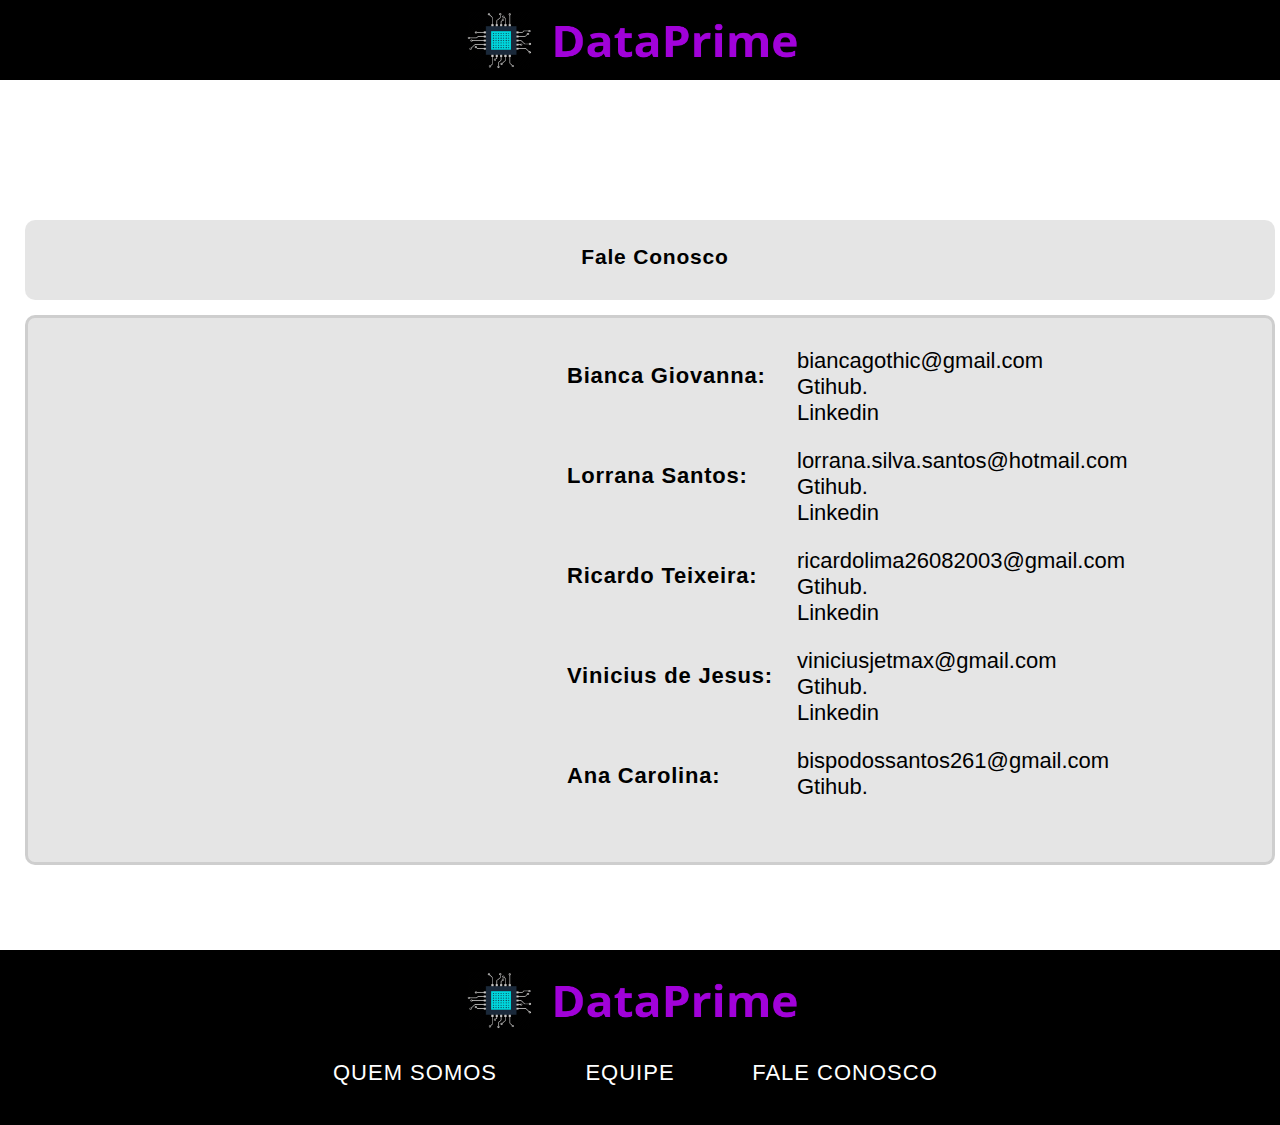
<file: faleConosco.html>
<!DOCTYPE html>
<html lang="pt-br">
<head>
    <meta charset="UTF-8">
    <link rel="stylesheet" href="css/style.css">
    <title>Fale Conosco</title>
</head>
<body>
    <div class="header fixo">
        <div class="logo centerObject conteudo">
            <a href="index.html">
                <img src="imagens/logo.png" alt="logo">
            </a>
        </div>
    </div>

    <div id="divExterna_faleConosco">
        <div id="faleConosco" class="centerObject conteudo">
            <h1>Fale Conosco</h1>
            <div class="containerInfo">
                <div class="div_info">
                    <h2>Bianca Giovanna:</h2>
                    <ul class="listFaleConosco">
                        <li>biancagothic@gmail.com</li>
                       <li><a href="https://github.com/biancagothic892"  target="_blank">Gtihub.</a></li>
                       <li><a href="https://www.linkedin.com/in/bianca-giovanna-952a0118b/" target="_blank">Linkedin</a></li>
                    </ul> 
                </div>
                <div class="div_info">
                    <h2>Lorrana Santos:</h2>
                    <ul class="listFaleConosco">
                        <li>lorrana.silva.santos@hotmail.com</li>
                        <li><a href="https://github.com/lorranasantos" target="_blank">Gtihub.</a></li>
                        <li><a href="https://www.linkedin.com/in/lorrana-santos-767b951b0/" target="_blank">Linkedin</a></li>
                    </ul> 
                </div>
                <div class="div_info">
                    <h2>Ricardo Teixeira:</h2>
                    <ul class="listFaleConosco">
                        <li>ricardolima26082003@gmail.com</li>
                        <li><a href="https://github.com/Ricardinho02"  target="_blank">Gtihub.</a></li>
                        <li><a href="https://www.linkedin.com/in/ricardo-lima-1120901ab/" target="_blank">Linkedin</a></li>
                    </ul> 
                </div>
                <div class="div_info">
                    <h2>Vinicius de Jesus:</h2>
                    <ul class="listFaleConosco">
                        <li>viniciusjetmax@gmail.com</li>
                        <li><a href="https://github.com/viniciusprog777"  target="_blank">Gtihub.</a></li>
                        <li><a href="https://www.linkedin.com/in/vinicius-de-jesus-892aa01a5/" target="_blank">Linkedin</a></li>
                    </ul> 
                </div>
                <div class="div_info">
                    <h2>Ana Carolina:</h2>
                    <ul class="listFaleConosco">
                        <li>bispodossantos261@gmail.com</li>
                        <li><a href="https://github.com/viniciusprog777"  target="_blank">Gtihub.</a></li>
                    </ul> 
                </div>
            </div>
        </div>
    </div>
    
    <div class="rodape">
        <div class="logo centerObject conteudo">
            <a href="index.html">
                <img src="imagens/logo.png" alt="logo">
            </a>
        </div>
        <div class="botoesRodape centerObject conteudo">
            <ul class="menuRodape" >
                
                    <li class="menuItensRodape"><a href="quemSomos.html">QUEM SOMOS</a></li>
                
                    <li class="menuItensRodape"><a href="equipe.html">EQUIPE</a></li>
                
               
                    <li class="menuItensRodape"><a href="faleConosco.html">FALE CONOSCO</a></li>
            </ul>
        </div>
    </div>
</body>
</html>
<!-- Desenvolvedora: Bianca Giovanna
    biancagothicg@gmail.com
    https://github.com/biancagothic892
-->
</file>
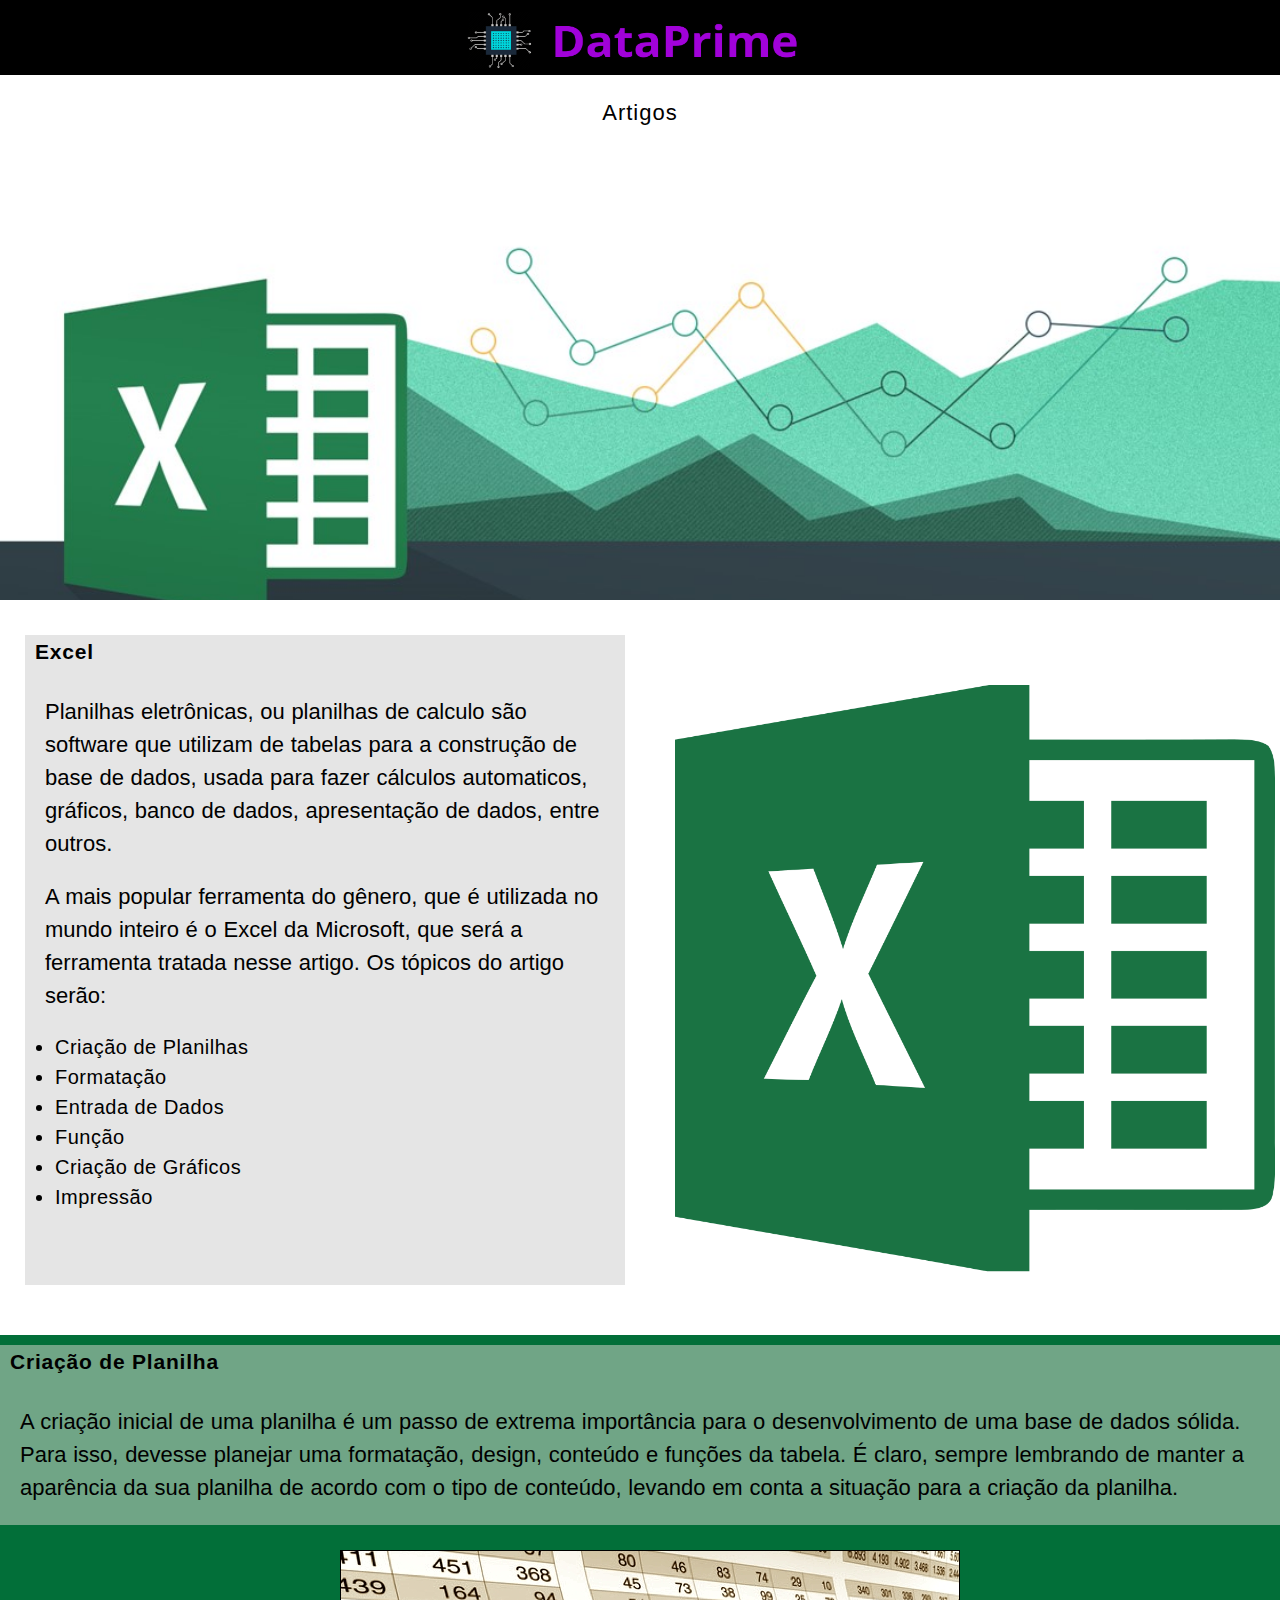
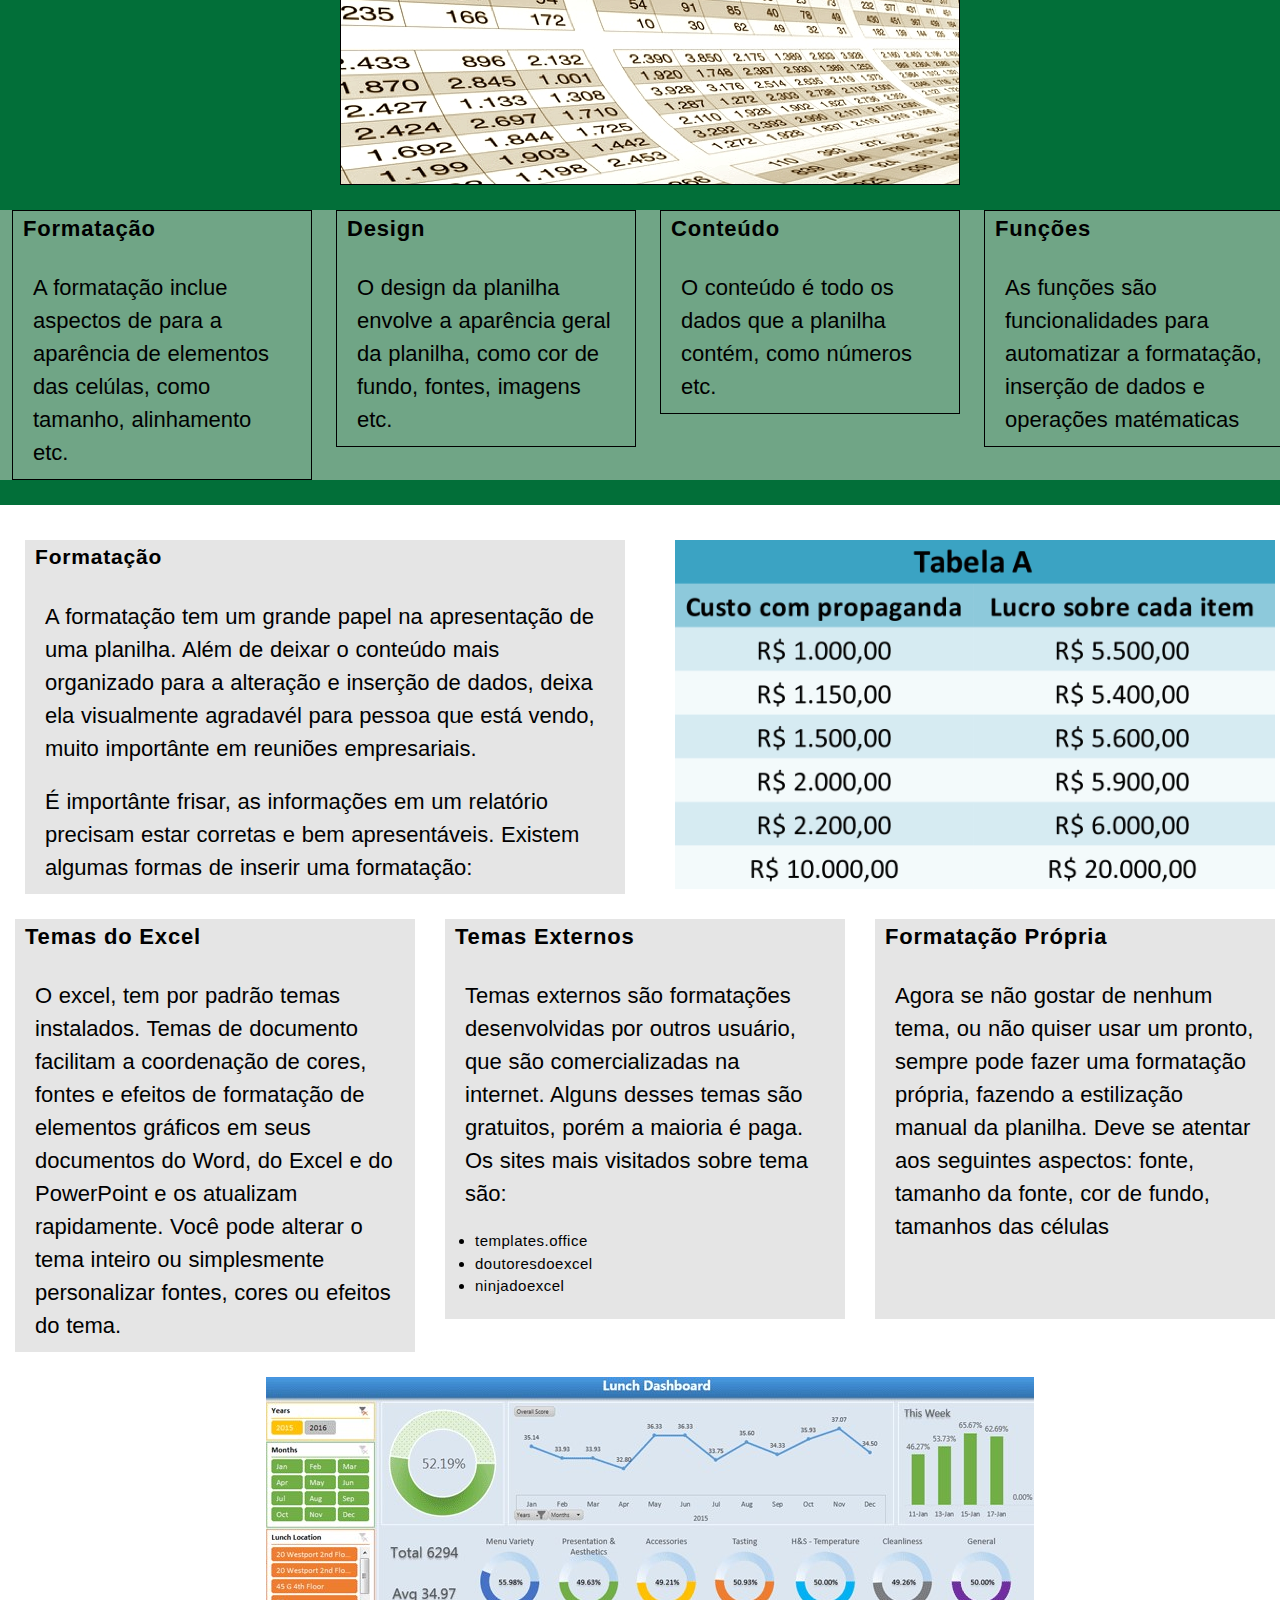
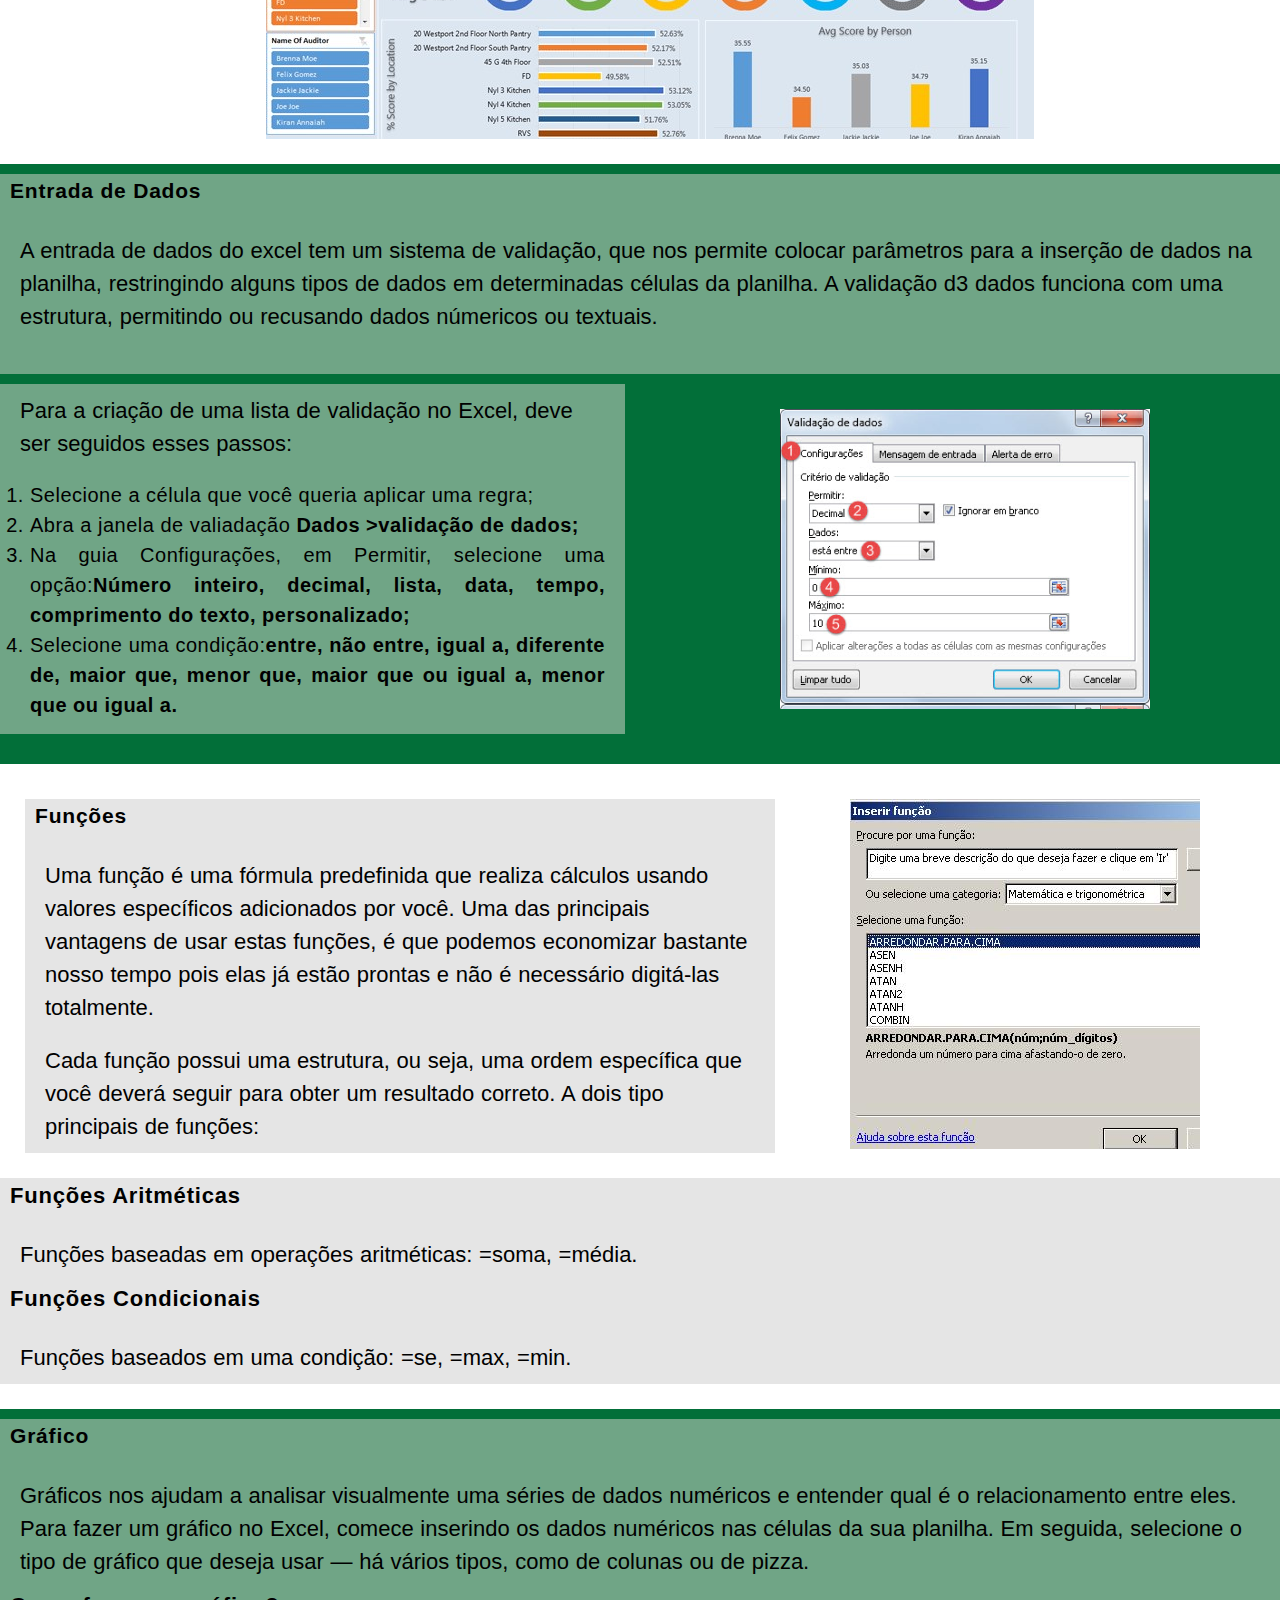
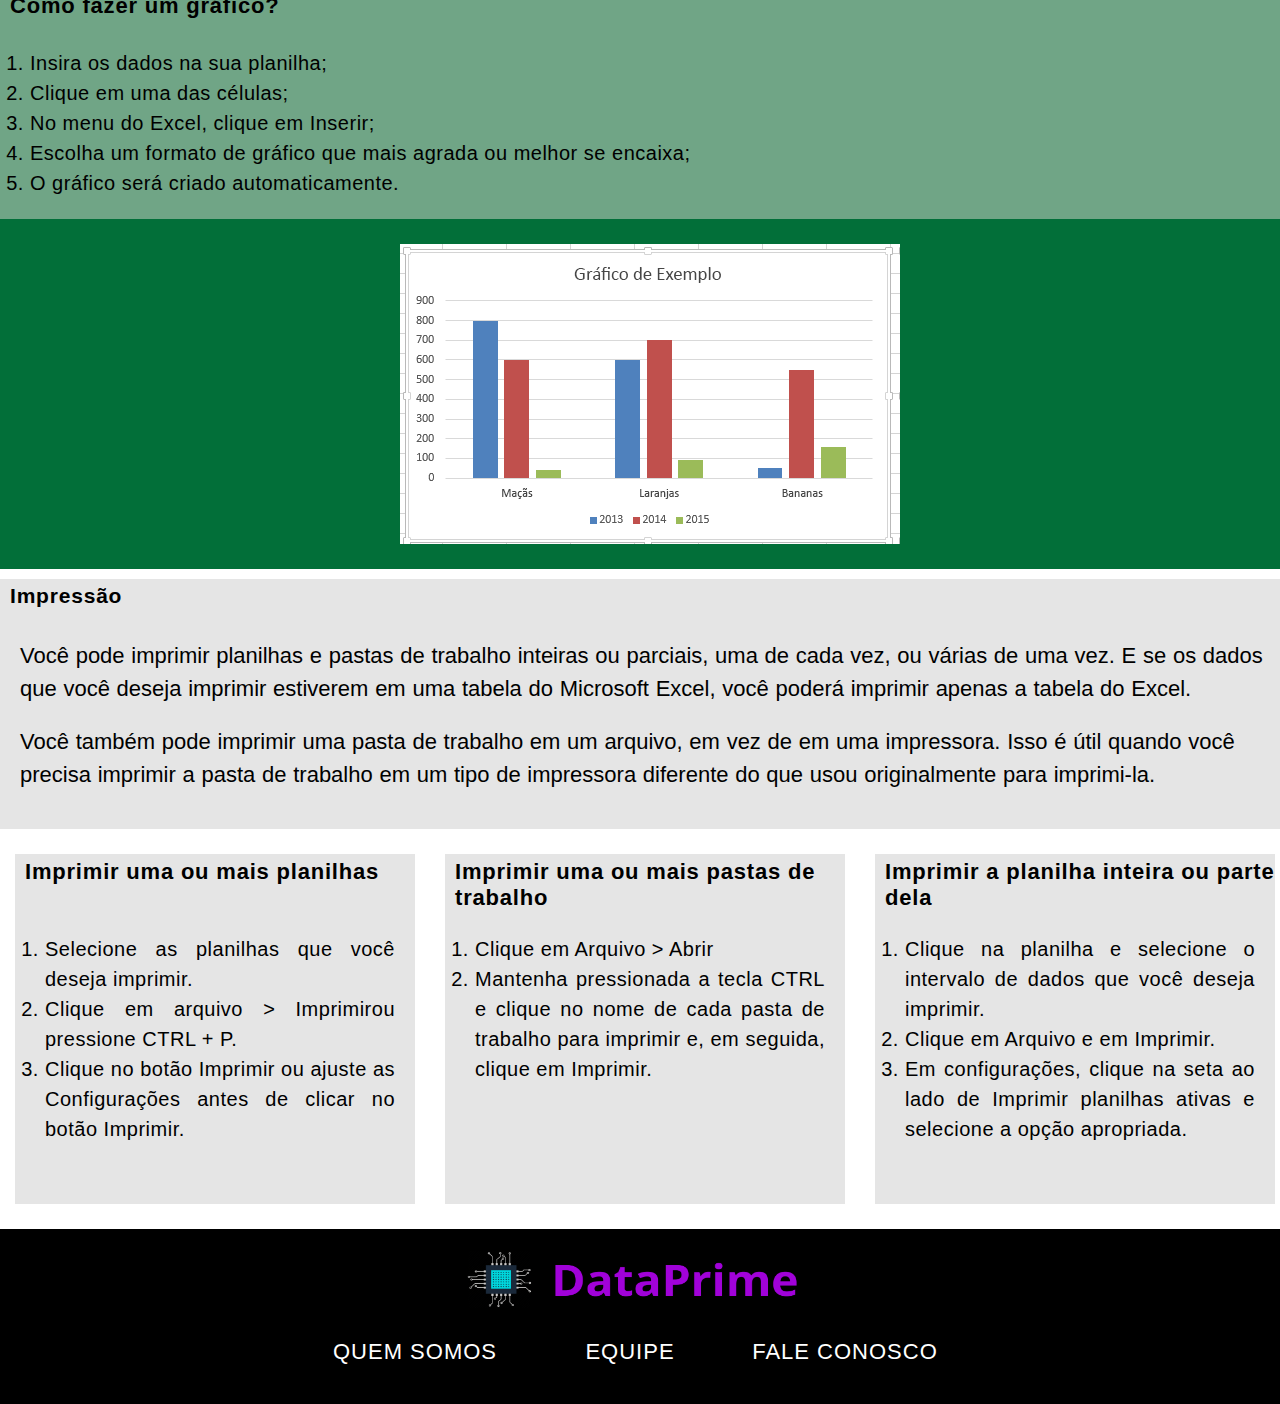
<file: planilha.html>
<!DOCTYPE html>
<html lang="pt-br">
    
<html>
    <head>
        <title>Planilhas</title>
        <link rel="stylesheet" type="text/css" href="css/style.css">
        <meta charset="utf-8">
    </head>
    <body>
        <!--Div para o cabeçario-->
        <div class="header fixo">
            <div class="logo centerObject conteudo">
                <a href="index.html">
                    <img src="imagens/logo.png" alt="logo">
                </a>
            </div>
            <div class="menuContainerArtigo" >
                    <div class="divMenuArtigo centerObject conteudo">
                        <ul class="menuArtigo">
                            <li class="menuItensArtigo"><a href="artigos.html">Artigos</a></li>
                        </ul>
                    </div>
            </div>
        </div> 
        <!--Div para o banner-->
        <div id="bannerExcel"></div>
        <!--Div para a 1º caixa de conteudo-->
        <div id="excel">
            <!--Div para fixar o tamanho do conteudo e centralizar -->
            <div class="conteudo centerObject">
                <!--Div para as colunas-->
                <div id="excelTexto">
                     <h1>Excel</h1>
                    <p>Planilhas eletrônicas, ou planilhas de calculo são software que utilizam de tabelas para a construção de base de dados, usada para fazer cálculos automaticos, gráficos, banco de dados, apresentação de dados, entre outros.</p>
                    <p>A mais popular ferramenta do gênero, que é utilizada no mundo inteiro é o Excel da Microsoft, que será a ferramenta tratada nesse artigo. Os tópicos do artigo serão:</p>
                    <ul>
                        <li>Criação de Planilhas</li>
                        <li>Formatação</li>
                        <li>Entrada de Dados</li>
                        <li>Função</li>
                        <li>Criação de Gráficos</li>
                        <li>Impressão</li>
                    </ul>
                </div>
                <div id="excelImg"></div>
            </div>
        </div>
        <!--Div para a 2º caixa de conteudo-->
        <div id="criarPlanilha">
            <div class="conteudo centerObject">
                <!--Div para as colunas-->
                <div class="criarPlanilhaTexto">
                    <h1>Criação de Planilha</h1>
                    <p>A criação inicial de uma planilha é um passo de extrema importância para o desenvolvimento de uma base de dados sólida. Para isso, devesse planejar uma formatação, design, conteúdo e funções da tabela. É claro, sempre lembrando de manter a aparência da sua planilha de acordo com o tipo de conteúdo, levando em conta a situação para a criação da planilha.</p>
                </div>
                <div id="criarPlanilhaImg" class="centerObject">
                </div>
                <div class="criarPlanilhaTexto">
                    <div class="criarPlanilhaPassos">
                        <h2>Formatação</h2>
                        <p>A formatação inclue aspectos de para a aparência de elementos das celúlas, como tamanho, alinhamento etc.</p>
                    </div>
                    <div class="criarPlanilhaPassos">
                        <h2>Design</h2>
                         <p>O design da planilha envolve a aparência geral da planilha, como cor de fundo, fontes, imagens etc. </p>
                    </div>
                    <div class="criarPlanilhaPassos">
                        <h2>Conteúdo</h2>
                         <p>O conteúdo é todo os dados que a planilha contém, como números etc. </p>
                    </div>
                    <div class="criarPlanilhaPassos">
                        <h2>Funções</h2>
                         <p>As funções são funcionalidades para automatizar a formatação, inserção de dados e operações matématicas</p>
                    </div>
                </div>
            </div>
        </div>
        <!--Div para a 3º caixa de conteudo-->
        <div id="formatarPlanilha">
            <div class="conteudo centerObject">
                <div id="formatarTexto">
                    <h1>Formatação</h1>
                    <p>A formatação tem um grande papel na apresentação de uma planilha. Além de deixar o conteúdo mais organizado para a alteração e inserção de dados, deixa ela visualmente agradavél para pessoa que está vendo, muito importânte em reuniões empresariais.</p>
                    <p>É importânte frisar, as informações em um relatório precisam estar corretas e bem apresentáveis. Existem algumas formas de inserir uma formatação:</p>
                </div>
                <div id="formatarImg01"></div>
                <div id="formatarDesign">
                    <div class="formatarEstilos">
                        <h2>Temas do Excel</h2>
                        <p>O excel, tem por padrão temas instalados. Temas de documento facilitam a coordenação de cores, fontes e efeitos de formatação de elementos gráficos em seus documentos do Word, do Excel e do PowerPoint e os atualizam rapidamente. Você pode alterar o tema inteiro ou simplesmente personalizar fontes, cores ou efeitos do tema.</p>
                    </div>
                    <div class="formatarEstilos">
                        <h2>Temas Externos</h2>
                        <p>Temas externos são formatações desenvolvidas por outros usuário, que são comercializadas na internet. Alguns desses temas são gratuitos, porém a maioria é paga. Os sites mais visitados sobre tema são:</p>
                        <ul>
                            <li><a href="https://templates.office.com/pt-br">templates.office</a></li>
                            <li><a href="https://doutoresdoexcel.com.br/tag/temas/">doutoresdoexcel</a></li>
                            <li><a href="https://ninjadoexcel.com.br/novos-temas-para-powerpoint/">ninjadoexcel</a></li>
                        </ul>
                    </div>
                    <div class="formatarEstilos">
                        <h2>Formatação Própria</h2>
                        <p>Agora se não gostar de nenhum tema, ou não quiser usar um pronto, sempre pode fazer uma formatação própria, fazendo a estilização manual da planilha. Deve se atentar aos seguintes aspectos: fonte, tamanho da fonte, cor de fundo, tamanhos das células</p>
                    </div>
                </div>
                <div id="formatarImg02"></div>
            </div>
        </div>
        <!--Div para a 4º caixa de conteudo-->
        <div id="entradaDados">
            <div class="conteudo centerObject">
                <div id="entradaTexto01">
                    <h1>Entrada de Dados</h1>
                    <p>A entrada de dados do excel tem um sistema de validação, que nos permite colocar parâmetros para a inserção de dados na planilha, restringindo alguns tipos de dados em determinadas células da planilha. A validação d3 dados funciona com uma estrutura, permitindo ou recusando dados númericos ou textuais.</p>
                </div>
                <div id="entradaTexto02">
                    <p>Para a criação de uma lista de validação no Excel, deve ser seguidos esses passos:</p>
                    <ol>
                        <li>Selecione a célula que você queria aplicar uma regra;</li>
                        <li>Abra a janela de valiadação <span class="negritoEntrada">Dados >validação de dados;</span></li>
                        <li>Na guia Configurações, em Permitir, selecione uma opção:<span class="negritoEntrada">Número inteiro, decimal, lista, data, tempo, comprimento do texto, personalizado;</span></li>
                        <li>Selecione uma condição:<span class="negritoEntrada">entre, não entre, igual a, diferente de, maior que, menor que, maior que ou igual a, menor que ou igual a.</span></li>
                    </ol>
                </div>
                <div id="entradaImg"></div>
            </div>
        </div>
        <!--Div para a 5º caixa de conteudo-->
        <div id="funcao">
            <div class="conteudo centerObject">
                <div id="funcaoTexto01">
                    <h1>Funções</h1>
                    <p>Uma função é uma fórmula predefinida que realiza cálculos usando valores específicos adicionados por você. Uma das principais vantagens de usar estas funções, é que podemos economizar bastante nosso tempo pois elas já estão prontas e não é necessário digitá-las totalmente.</p>
                    <p>Cada função possui uma estrutura, ou seja, uma ordem específica que você deverá seguir para obter um resultado correto. A dois tipo principais de funções:</p>
                </div>
                <div id="funcaoImg">
                </div>
                <div id="funcaoTexto02">
                    <h2>Funções Aritméticas</h2>
                    <p>Funções baseadas em operações aritméticas: =soma, =média.</p>
                    <h2>Funções Condicionais</h2>
                    <p>Funções baseados em uma condição: =se, =max, =min.</p>
                </div>
            </div>
        </div>
        <!--Div para a 6º caixa de conteudo-->
        <div id="criarGrafico">
            <div class="conteudo centerObject">
                <div id="graficoTexto">
                    <h1>Gráfico</h1>
                    <p>Gráficos nos ajudam a analisar visualmente uma séries de dados numéricos e entender qual é o relacionamento entre eles. Para fazer um gráfico no Excel, comece inserindo os dados numéricos nas células da sua planilha. Em seguida, selecione o tipo de gráfico que deseja usar — há vários tipos, como de colunas ou de pizza.</p>
                    <h2>Como fazer um gráfico?</h2>
                    <ol>
                        <li>Insira os dados na sua planilha;</li>
                        <li>Clique em uma das células;</li>
                        <li>No menu do Excel, clique em Inserir;</li>
                        <li>Escolha um formato de gráfico que mais agrada ou melhor se encaixa;</li>
                        <li>O gráfico será criado automaticamente.</li>
                    </ol>
                </div>
                <div id="graficoImg"></div>
            </div>
        </div>
        <!--Div para a 7º caixa de conteudo-->
        <div id="imprimir">
            <div class="conteudo centerObject">
                <div id="imprimirTexto">
                    <h1>Impressão</h1>
                    <p>Você pode imprimir planilhas e pastas de trabalho inteiras ou parciais, uma de cada vez, ou várias de uma vez. E se os dados que você deseja imprimir estiverem em uma tabela do Microsoft Excel, você poderá imprimir apenas a tabela do Excel.</p>
                    <p>Você também pode imprimir uma pasta de trabalho em um arquivo, em vez de em uma impressora. Isso é útil quando você precisa imprimir a pasta de trabalho em um tipo de impressora diferente do que usou originalmente para imprimi-la.</p>
                </div>
                <div id="imprimirPassos" class="centerObject">
                    <div class="imprimirColunas">
                        <h2>Imprimir uma ou mais planilhas</h2>
                        <ol>
                            <li>Selecione as planilhas que você deseja imprimir. </li>
                            <li>Clique em arquivo > Imprimirou pressione CTRL + P.</li>
                            <li>Clique no botão Imprimir ou ajuste as Configurações antes de clicar no botão Imprimir.</li>
                        </ol>
                    </div>
                    <div class="imprimirColunas"> 
                        <h2>Imprimir uma ou mais pastas de trabalho</h2>
                            <ol>
                                <li>Clique em Arquivo > Abrir</li>
                                <li>Mantenha pressionada a tecla CTRL e clique no nome de cada pasta de trabalho para imprimir e, em seguida, clique em Imprimir.</li>
                            </ol>
                    </div>
                    <div class="imprimirColunas">
                         <h2>Imprimir a planilha inteira ou parte dela</h2>
                        <ol>
                            <li>Clique na planilha e selecione o intervalo de dados que você deseja imprimir. </li>
                            <li>Clique em Arquivo e em Imprimir.</li>
                            <li>Em configurações, clique na seta ao lado de Imprimir planilhas ativas e selecione a opção apropriada.</li>
                        </ol>
                    </div>
                </div>     
            </div>
        </div>
        <div class="rodape">
            <div class="logo centerObject conteudo">
                <a href="index.html">
                    <img src="imagens/logo.png" alt="logo">
                </a>
            </div>
            <div class="botoesRodape centerObject conteudo">
                <ul class="menuRodape" >
                    
                        <li class="menuItensRodape"><a href="quemSomos.html">QUEM SOMOS</a></li>
                    
                        <li class="menuItensRodape"><a href="equipe.html">EQUIPE</a></li>
                    
                   
                        <li class="menuItensRodape"><a href="faleConosco.html">FALE CONOSCO</a></li>
                </ul>
            </div>
        </div>
    </body>
</html>
</file>
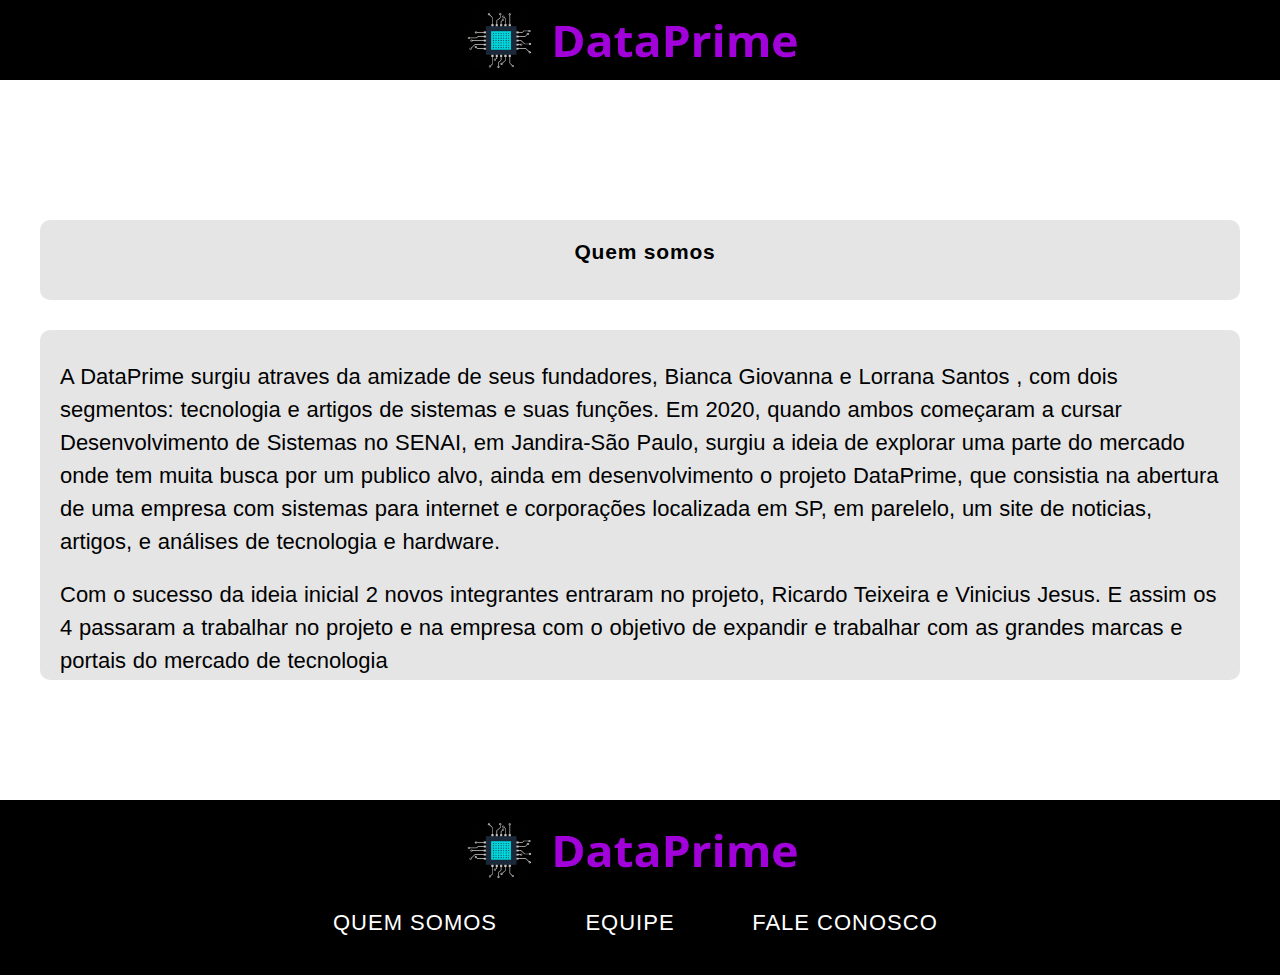
<file: quemSomos.html>
<!DOCTYPE html>
<html lang="pt-br">
<head>
    <meta charset="UTF-8">
    <link rel="stylesheet" href="css/style.css">
    <title>Quem Somos</title>
</head>
<body>
    <div class="header fixo">
        <div class="logo centerObject conteudo">
            <a href="index.html">
                <img src="imagens/logo.png" alt="Logo">
            </a>
        </div>
    </div>

    <div id="divExterna_quemSomos">
            <div id="quemSomos" class="centerObject conteudo">
                  <h1>Quem somos</h1>
                  <div id="textoQuemSomos" class="centerObject conteudo">
                    <p>
                        A DataPrime surgiu atraves da amizade de seus fundadores, Bianca Giovanna e Lorrana Santos , com dois segmentos: tecnologia e artigos de sistemas e suas funções. Em 2020, quando ambos começaram a cursar Desenvolvimento de Sistemas no SENAI, em Jandira-São Paulo, surgiu a ideia de explorar uma parte do mercado onde tem muita busca por um publico alvo, ainda em desenvolvimento o projeto DataPrime, que consistia na abertura de uma empresa com sistemas para internet e corporações localizada em SP, em parelelo, um site de noticias, artigos, e análises de tecnologia e hardware.
                    </p>
                    <p>Com o sucesso da ideia inicial  2 novos integrantes entraram no projeto, Ricardo Teixeira e Vinicius Jesus.
                        E assim os 4 passaram a trabalhar no projeto e na empresa com o objetivo de expandir e trabalhar com as grandes marcas e portais do mercado de tecnologia

                    </p>
                </div>  
            </div>
        </div>

        <div class="rodape">
            <div class="logo centerObject conteudo">
                <a href="index.html">
                    <img src="imagens/logo.png" alt="logo">
                </a>
            </div>
            <div class="botoesRodape centerObject conteudo">
                <ul class="menuRodape" >
                    
                        <li class="menuItensRodape"><a href="quemSomos.html">QUEM SOMOS</a></li>
                    
                        <li class="menuItensRodape"><a href="equipe.html">EQUIPE</a></li>
                    
                   
                        <li class="menuItensRodape"><a href="faleConosco.html">FALE CONOSCO</a></li>
                </ul>
            </div>
        </div>
</body>
</html>

<!-- Desenvolvedora: Bianca Giovanna
    biancagothicg@gmail.com
    https://github.com/biancagothic892
-->
</file>
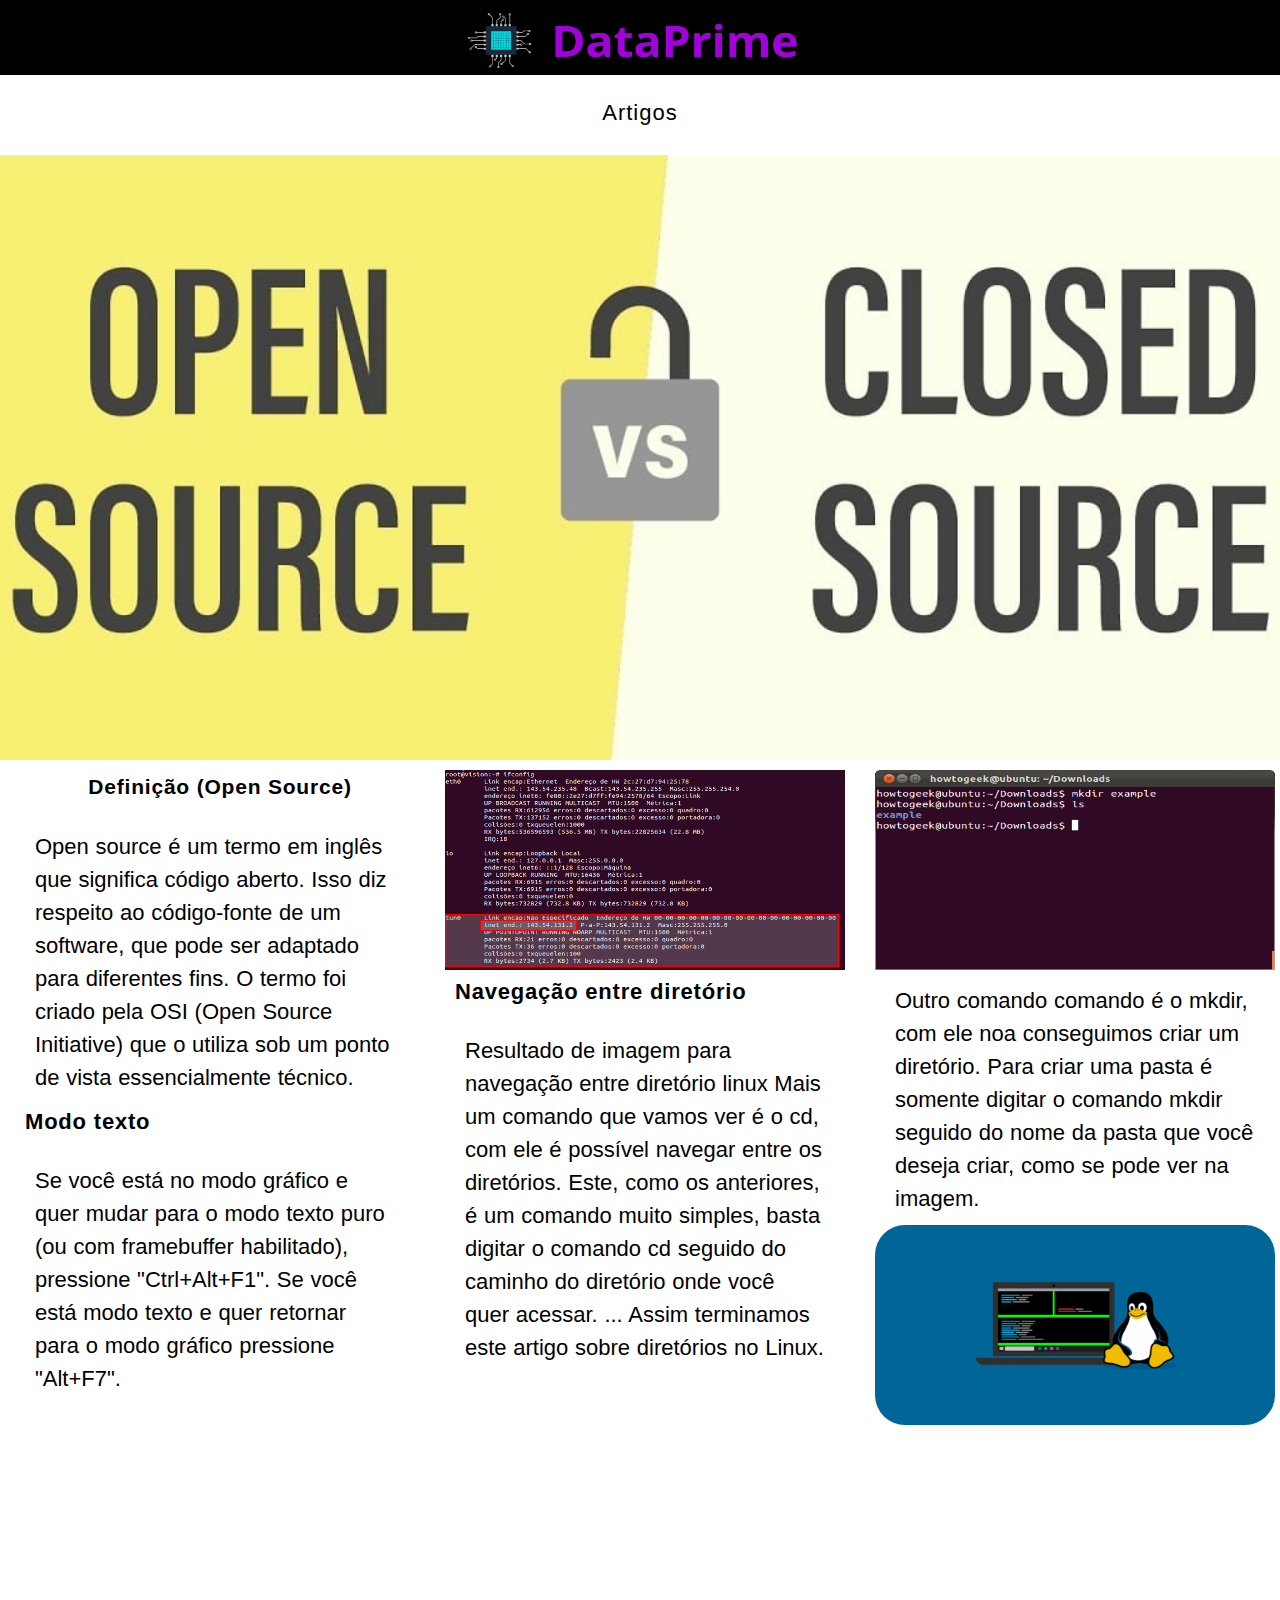
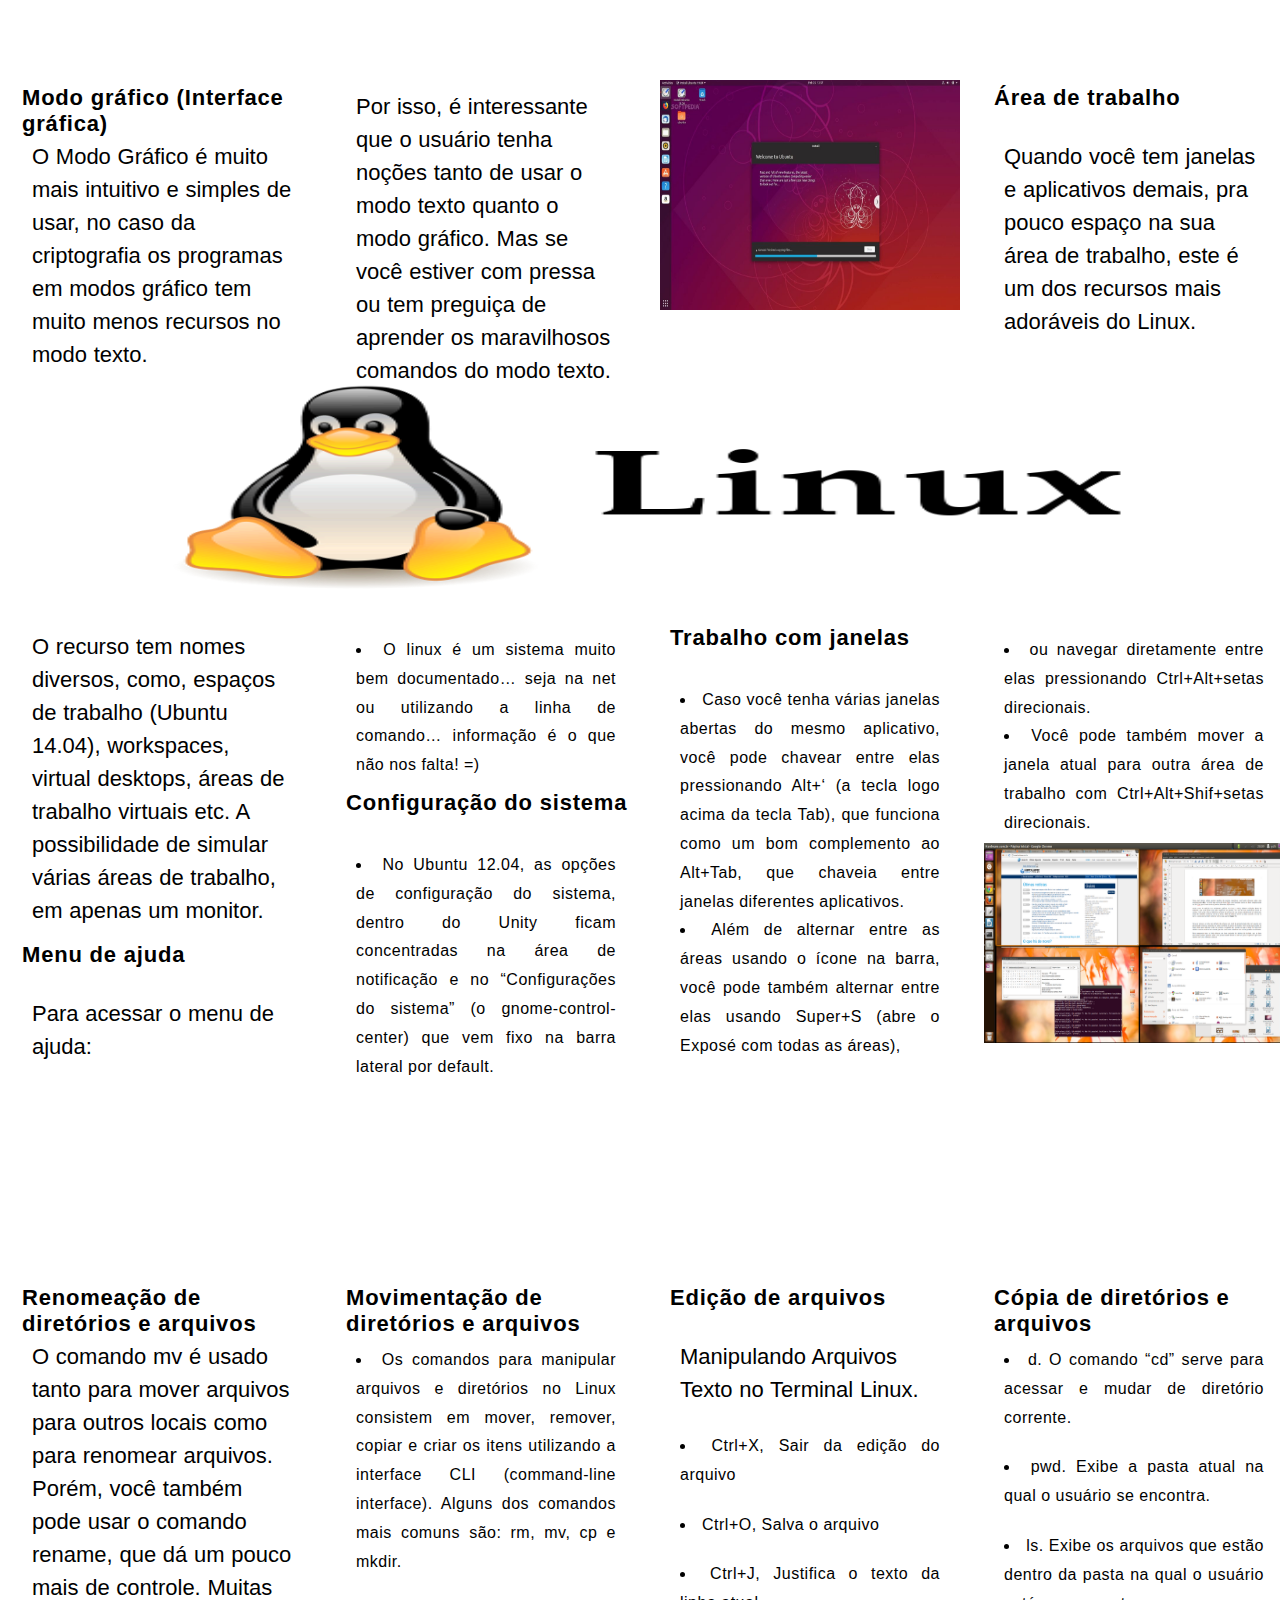
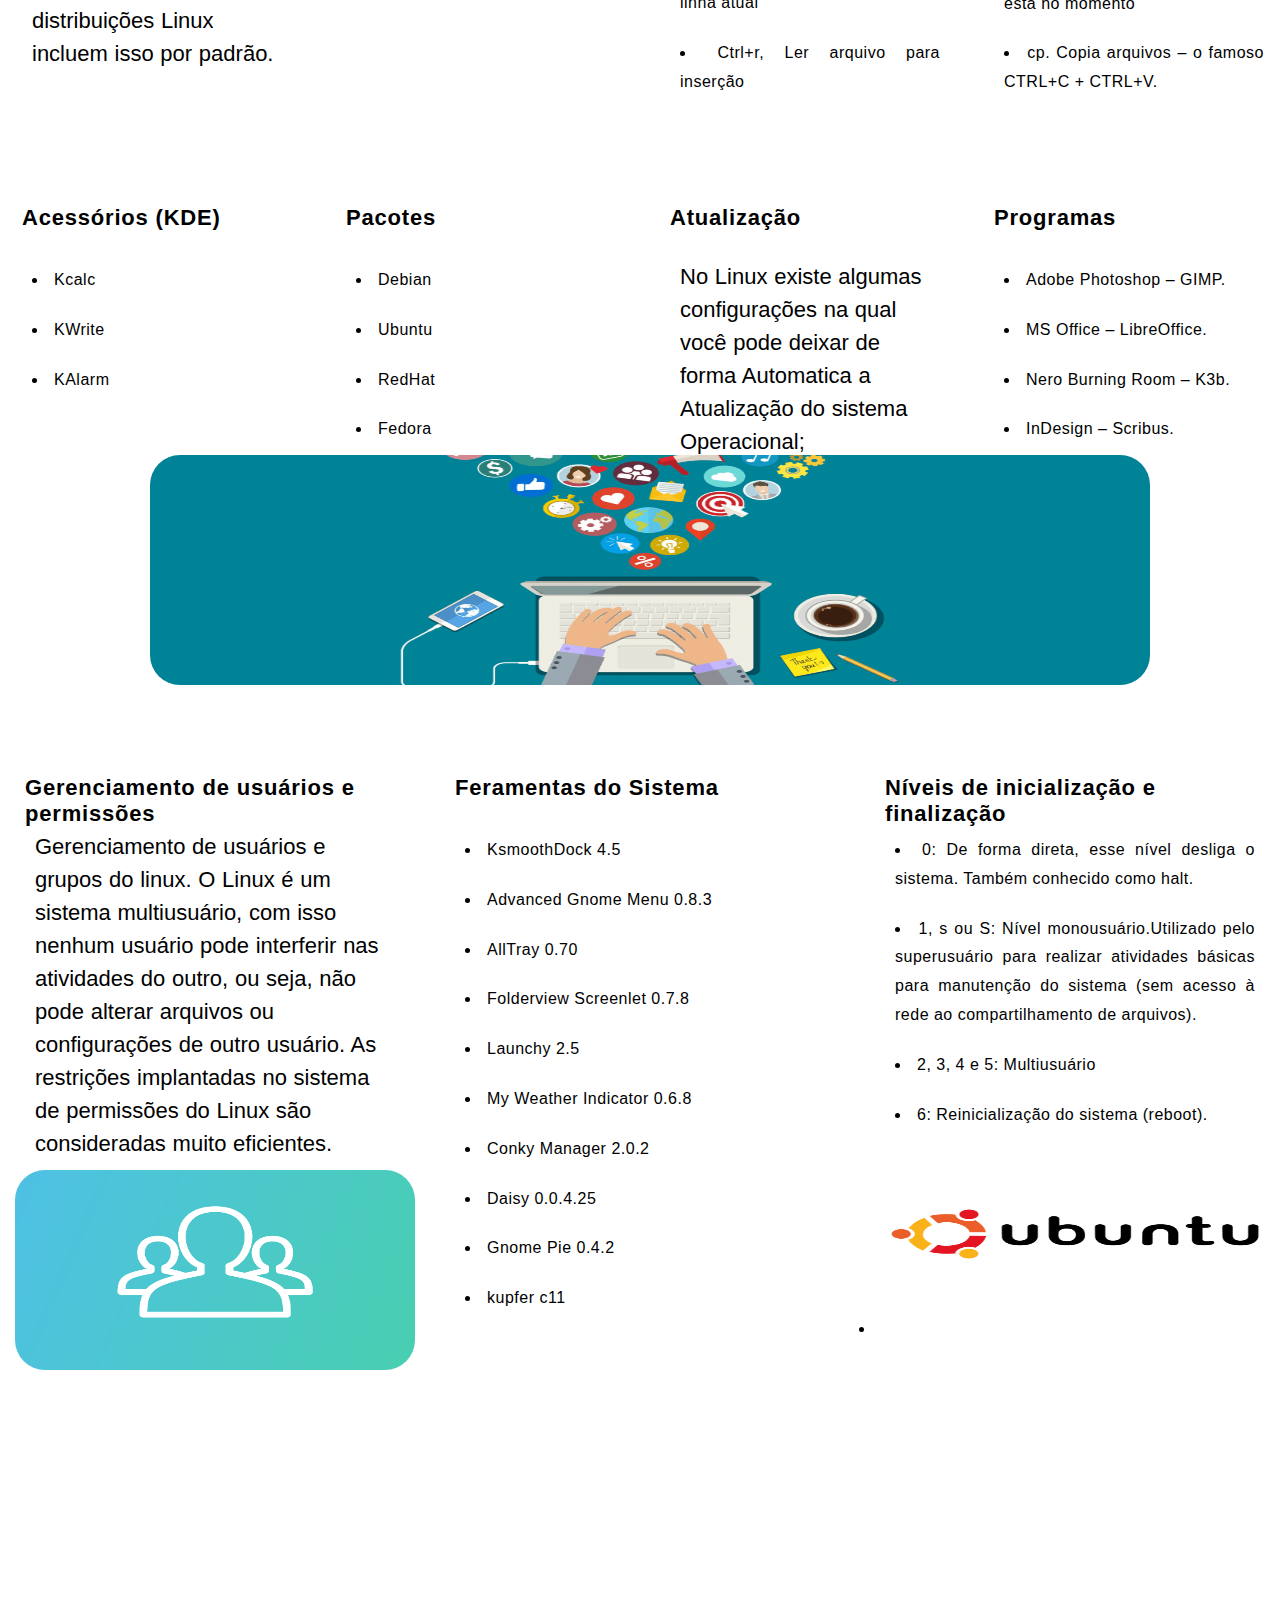
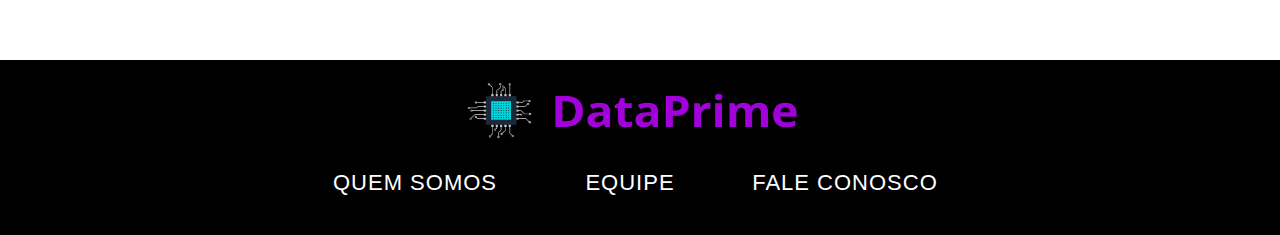
<file: sistemasOperacionaisDeCodigoAberto.html>
<!DOCTYPE html>
<html lang="pt-br">
    <head>
        <title>Sistemas operacionais de código aberto</title>
        <link rel="stylesheet" type="text/css" href="css/style.css">
        <meta charset="utf-8">
    </head>
    <body>
        <div class="header fixo">
            <div class="logo centerObject conteudo">
                <a href="index.html">
                    <img src="imagens/logo.png" alt="logo">
                </a>
            </div>
            <div class="menuContainerArtigo" >
                    <div class="divMenuArtigo centerObject conteudo">
                        <ul class="menuArtigo">
                            <li class="menuItensArtigo"><a href="artigos.html">Artigos</a></li>
                        </ul>
                    </div>
            </div>
        </div> 
        <!--Div para o banner da Pagina de sistemas operacionais de código aberto -->
        <div class="backgroundImg bannerSopCO">
            
        </div>
        
        <!--Div para a primeira caixa de conteudo-->
        <div class="content01">
            <!--Div para fixar o tamanho do conteudo e centralizar -->
            <div class="conteudo centerObject">
                <!--Div para as colunas-->
                <div class="divisionColumn01">
                    <h1>Definição (Open Source)</h1>
                    <p>
                        Open source é um termo em inglês que significa código aberto. Isso diz respeito ao código-fonte de um software, que pode ser adaptado para diferentes fins. O termo foi criado pela OSI (Open Source Initiative) que o utiliza sob um ponto de vista essencialmente técnico.
                    </p>
                    <h2>Modo texto</h2>
                    <p>
                        Se você está no modo gráfico e quer mudar para o modo texto puro (ou com framebuffer habilitado), pressione "Ctrl+Alt+F1".

                        Se você está modo texto e quer retornar para o modo gráfico pressione "Alt+F7".
                    </p>
                </div>
                <div class="divisionColumn01">
                    <img class="imagemTexto2" alt="imagemTexto2" src="imagens/linuxModoTexto.png">
                    <h2>Navegação entre diretório</h2>
                    <p>
                        Resultado de imagem para navegação entre     diretório linux
                        Mais um comando que vamos ver é o cd, com ele é possível navegar entre os diretórios. Este, como os anteriores, é um comando muito simples, basta digitar o comando cd seguido do caminho do diretório onde você quer acessar. ... Assim terminamos este artigo sobre diretórios no Linux.
                    </p>
                    
                </div>
                <div  class="divisionColumn01">
                    <img src="imagens/navega%C3%A7%C3%A3o%20enre%20Diretorio.png" class="imagemTexto2 " alt="navegação de diretório">
                    <p>
                   Outro comando comando é o mkdir, com ele noa conseguimos criar um diretório. Para criar uma pasta é somente digitar o comando mkdir seguido do nome da pasta que você deseja criar, como se pode ver na imagem.


                </p>
                    <img src="imagens/linuxrepresent.png" class="imagemTexto" alt="imagem">
                </div>
            
            </div>
        </div>
        
        <!--Div para a segunda caixa de conteudo-->
        <div class="content02">
            <div class="conteudo centerObject">
                <!--Div para as colunas-->
                <div class="divisionColumn05">
                  <h2>  Modo gráfico (Interface gráfica)  </h2>
                    <p>
                        O Modo Gráfico é muito mais intuitivo e simples de usar, no caso da criptografia os programas em modos gráfico tem muito menos recursos  no modo texto.
                    </p>
                </div>
                <div class="divisionColumn05">
                    <p>
                    Por isso, é interessante que o usuário tenha noções tanto de usar o modo texto quanto o modo gráfico. Mas se você estiver com pressa ou tem preguiça de aprender os maravilhosos comandos do modo texto.
                    </p>
                </div>
                <div class="divisionColumn05">
                    <img src="imagens/graficolinux.jpg" class=infoImage alt="graficolinux">
                </div>
                <div class="divisionColumn05">
                    <h2>   Área de trabalho  </h2>
                    <p>
                        Quando você tem janelas e aplicativos demais, pra pouco espaço na sua área de trabalho, este é um dos recursos mais adoráveis do Linux.
                    </p>
                    
                </div>
                
                <!--Div para imagem-->
                <div class="imagesHor">
                    <img src="imagens/desktoplinux.png" class="imageHor " alt="desktoplinux">
                </div>
                <div class="divisionColumn04">
                    
                    <p>
                        O recurso tem nomes diversos, como, espaços de trabalho (Ubuntu 14.04), workspaces, virtual desktops, áreas de trabalho virtuais etc.
                        A possibilidade de simular várias áreas de trabalho, em apenas um monitor.
                    </p>
                    <h2>  Menu de ajuda  </h2>
                    <p> Para acessar o menu de ajuda: </p>
                </div>
                <div class="divisionColumn04">
                    <ul>
                        <li class="listTopic"> O linux é um sistema muito bem documentado… seja na net ou utilizando a linha de comando… informação é o que não nos falta! =)</li>
                    </ul>
                    <h2>  Configuração do sistema  </h2>
                    <ul>
                        <li class="listTopic">
                            No Ubuntu 12.04, as opções de configuração do sistema, dentro do Unity ficam concentradas na área de notificação e no “Configurações do sistema” (o gnome-control-center) que vem fixo na barra lateral por default.
                        </li>
                    </ul>
                </div>
                <div class="divisionColumn04">
                    <h2>  Trabalho com janelas  </h2>
                    
                    <ul class="listTopic">
                        <li>Caso você tenha várias janelas abertas do mesmo aplicativo, você pode chavear entre elas pressionando Alt+‘ (a tecla logo acima da tecla Tab), que funciona como um bom complemento ao Alt+Tab, que chaveia entre janelas diferentes aplicativos.</li>
                       
                        <li>  Além de alternar entre as áreas usando o ícone na barra, você pode também alternar entre elas usando Super+S (abre o Exposé com todas as áreas), </li>
                    </ul>
                </div>
                <div class="divisionColumn04">
                    <ul class="listTopic">
                        <li>ou navegar diretamente entre elas pressionando Ctrl+Alt+setas direcionais.</li>
                        
                         <li> Você pode também mover a janela atual para outra área de trabalho com Ctrl+Alt+Shif+setas direcionais.</li>
                    </ul>
                    <img src="imagens/trabalho%20com%20janelas%20linux.png" class="imagemTexto2" alt="trabalho com janelas linux">
                </div>
            </div>
        </div>
        <div class="content03">
            <div class="conteudo centerObject">
                <div class="divisionColumn04">
                    <h2>  Renomeação de diretórios e arquivos   </h2>
                    <p>
                      O comando mv é usado tanto para mover arquivos para outros locais como para renomear arquivos. Porém, você também pode usar o comando rename, que dá um pouco mais de controle. Muitas distribuições Linux incluem isso por padrão.
                    </p>
                </div> 
                <div class="divisionColumn04">
                    <h2>  Movimentação de diretórios e arquivos  </h2>
                    <ul>
                        
                        <li class="listTopic">Os comandos para manipular arquivos e diretórios no Linux consistem em mover, remover, copiar e criar os itens utilizando a interface CLI (command-line interface). Alguns dos comandos mais comuns são: rm, mv, cp e mkdir.
                        </li>
                    </ul>
                </div> 
                <div class="divisionColumn04">
                    <h2>  Edição de arquivos  </h2>
                    <p>
                     Manipulando Arquivos Texto no Terminal Linux.
                    </p>
                     <ul>
                        <li class="listTopic"> Ctrl+X, Sair da edição do arquivo</li>
                        <li class="listTopic"> Ctrl+O, Salva o arquivo</li>
                        <li class="listTopic"> Ctrl+J, Justifica o texto da linha atual</li>
                        <li class="listTopic"> Ctrl+r, Ler arquivo para inserção</li>
                     </ul>
                </div> 
                 <div class="divisionColumn04">
                    <h2>  Cópia de diretórios e arquivos </h2>
                    <ul>
                        <li class="listTopic">d. O comando “cd” serve para acessar e mudar de diretório corrente. </li>
                        <li class="listTopic">pwd. Exibe a pasta atual na qual o usuário se encontra.</li>
                        <li class="listTopic">ls. Exibe os arquivos que estão dentro da pasta na qual o usuário está no momento</li>
                        <li class="listTopic">cp. Copia arquivos – o famoso CTRL+C + CTRL+V.</li>
                       
                    </ul>
                </div> 
                
                 <div class="divisionColumn05">
                    <h2>  Acessórios (KDE)  </h2>
                    <ul>
                        <li class="listTopic">Kcalc</li> 
                        <li class="listTopic">KWrite</li>
                        <li class="listTopic">KAlarm</li>
                       
                    </ul>
                </div>
                 <div class="divisionColumn05">
                    <h2>  Pacotes  </h2>
                      <ul>
                        <li class="listTopic"> Debian</li>
                        <li class="listTopic"> Ubuntu</li>
                        <li class="listTopic"> RedHat</li>
                        <li class="listTopic"> Fedora</li>
                    </ul>
                </div>
                 <div class="divisionColumn05">
                    <h2>  Atualização  </h2>
                    <p>
                        No Linux  existe algumas configurações na qual você 
                        pode deixar de forma Automatica a Atualização do 
                        sistema Operacional;
                    </p>
                </div>
                 <div class="divisionColumn05">
                    <h2>  Programas  </h2>
                    <ul>
                        <li class="listTopic"> Adobe Photoshop – GIMP. </li>
                        <li class="listTopic"> MS Office – LibreOffice.</li>
                        <li class="listTopic"> Nero Burning Room – K3b.</li>
                        <li class="listTopic"> InDesign – Scribus.</li>
                    </ul>
                </div>
                 <!--Div para imagem-->
                <div class="imagesHor">
                    <img src="imagens/tecnologia.png" class="imageHor" alt="tecnologia">
                </div>
            </div>
        </div>
        
        <div class="content01">
            <!--Div para fixar o tamanho do conteudo e centralizar -->
            <div class="conteudo centerObject">
                <!--Div para as colunas-->
                <div class="divisionColumn01">
                    <h2> Gerenciamento de usuários e permissões</h2>
                    <p>
                      Gerenciamento de usuários e grupos do linux. O Linux é um sistema multiusuário, com isso nenhum usuário pode interferir nas atividades do outro, ou seja, não pode alterar arquivos ou configurações de outro usuário. As restrições implantadas no sistema de permissões do Linux são consideradas muito eficientes. 
                    </p>
                    <img src="imagens/Userlinux.png" class="imagemTexto" alt="UserLinux">
                </div>
                <div class="divisionColumn01">
                    
                    <h2> Feramentas do Sistema </h2>
                    <ul>
                        <li class="listTopic">KsmoothDock 4.5</li>
                        <li class="listTopic">Advanced Gnome Menu 0.8.3</li>
                        <li class="listTopic">AllTray 0.70</li>
                        <li class="listTopic">Folderview Screenlet 0.7.8</li>
                        <li class="listTopic">Launchy 2.5</li>
                        <li class="listTopic">My Weather Indicator 0.6.8</li>
                        <li class="listTopic">Conky Manager 2.0.2</li>
                        <li class="listTopic">Daisy 0.0.4.25</li>
                        <li class="listTopic">Gnome Pie 0.4.2</li>
                        <li class="listTopic">kupfer c11</li>
                    </ul>
                </div>
                <div  class="divisionColumn01">
                     
                    <h2>  Níveis de inicialização e finalização  </h2>
                    <ul>
                    <li class="listTopic">0: De forma direta, esse nível desliga o sistema. Também conhecido como halt.</li>
                    <li class="listTopic">  1, s ou S: Nível monousuário.Utilizado pelo superusuário para realizar atividades básicas para manutenção do sistema (sem acesso à rede ao compartilhamento de arquivos).</li>
                    <li class="listTopic"> 2, 3, 4 e 5: Multiusuário</li>
                    <li class="listTopic">  6: Reinicialização do sistema (reboot).</li>
                    <li><img src="imagens/ubuntu.png" class="imagemTexto2" alt="ubuntu" ></li>
                </ul>  
                </div>
            </div>
        </div>
        <div class="rodape">
            <div class="logo centerObject conteudo">
                <a href="index.html">
                    <img src="imagens/logo.png" alt="logo">
                </a>
            </div>
            <div class="botoesRodape centerObject conteudo">
                <ul class="menuRodape" >
                    
                        <li class="menuItensRodape"><a href="quemSomos.html">QUEM SOMOS</a></li>
                    
                        <li class="menuItensRodape"><a href="equipe.html">EQUIPE</a></li>
                    
                   
                        <li class="menuItensRodape"><a href="faleConosco.html">FALE CONOSCO</a></li>
                </ul>
            </div>
        </div>
    </body>
</html>

    <!-- 
    e-mail:ricardolima26082003@gmail.com
    Gtihub: https://github.com/Ricardinho02
    Linkedin: https://www.linkedin.com/in/ricardo-lima-1120901ab/ 
-->
</file>
<file: css/style.css>
/* Reset do CSS */
*{
    margin: 0px;
    padding: 0px;
    box-sizing: border-box; 
}
/* Classes Globais */

  /* Centraliza o elemento no meio da tela */
.conteudo{
    width: 1300px;
    height: inherit ;
    padding-top: 10px
}
/* Centraliza o Objeto */
.centerObject{
    margin-left: auto;
    margin-right: auto;
}
p{
    font-family: "Open Sans", Arial, sans-serif;
    font-size: 22px;
    text-align: left;
    line-height: 1.5;
    letter-spacing: 0.0px;
    padding-left: 20px;
    padding-right: 20px;
    padding-top: 10px;
    padding-bottom: 10px;
    word-spacing: 0.6px;
    
}
h1, h2, h5{
    font-family: "Open Sans",Arial,sans-serif;
    font-size: 21px;
    color: #000000;
    width: 100%;
    height: 50px;
    padding-top: 5px;
    padding-left: 10px;
    letter-spacing: 0.8px;
    text-align: left;
}
h2{
    font-size: 22px;
}
h5{
    font-size: 16px;
    text-align: left;
    color: #ad03fc;
    padding-right: 15px;
}

/* ajusta o tamanho do texto na div */
.alturaAutomatica {
    height: auto;
}
/* Import font para o site */
@font-face{
    font-family: OpenSans;
    src: url(../fontes/OpenSans-Bold.ttf);
}
a:link, a:visited, a:active{
    text-decoration: none;
    color:#000000;
}
/* Deixa o menu fixo */
.fixo{
    position:fixed;
    top:0;
    left:0;
    right:0;
    margin:0;   
}
.fixo:hover{
    
    transition: 0.8s;
    height: 80px;
}
.backgroundImg{
    background-repeat: no-repeat;
    background-position: center;
    background-size: cover;
    background-attachment: fixed;
    padding-top: 150px;
}
.arquiteturaImg{
    background-color: #454545;
    background-repeat: no-repeat;
    background-position: center;
}

/* Seção cabeçalho e menu */
.header{
    width: 100%;
    height: 90px;
    background-color: #000000;
    
}
.logo{
    width: 400px;
    height: 75px; 
    
}
.menuContainer{
    width: 100%;
    height: 80px; 
    background-color: #fff;
}
.divMenu{
    width: 600px;
    height: 60px; 
    
}
.menu{
    width: 700px;
    height: 60px;
    float: left;
    padding-left: 140px;
   
}
.menuItens{
    width: 100px;
    height: 50px;
    margin-right: 10px;
    text-align: center;
    padding-top: 15px;
    font-family: "Open Sans",Arial,sans-serif;
    font-size: 22px;
    letter-spacing: 1px;
    color: #000000;
    float: left;
    list-style: none; 
}
.menuItens:hover{
    background-color: #ad03fc;
    cursor: pointer;
    color: #fff;
    border-radius:  20px;
    transition: 0.3s;
    /* padding-left: 250px; */
}
.menuContainerArtigo{
    width: 100%;
    height: 80px; 
    background-color: #fff;
}
.divMenuArtigo{
    width: 600px;
    height: 60px; 
    
}
.menuArtigo{
    width: 500px;
    height: 60px;
    float: left;
    padding-left: 150px;
   
}
.menuItensArtigo{
    width: 300px;
    height: 50px;
    margin-right: 5px;
    text-align: center;
    padding-top: 15px;
    font-family: "Open Sans",Arial,sans-serif;
    font-size: 22px;
    letter-spacing: 1px;
    color: #000000;
    float: left;
    list-style: none; 
}
.menuItensArtigo:hover{
    background-color: #ad03fc;
    cursor: pointer;
    color: #fff;
    border-radius:  20px;
    transition: 0.3s;
    /* padding-left: 250px; */
}


/* Seção background da home */
#bannerHomePage{
    width: 100%;
    height: 600px;
    background-image: url(../imagens/banner.jpg);
}

/* Seção informações sobre o site */
#infoSite{
    width: 100%;
    height: 500px;
    padding-top: 170px;
    background-color: #fff;
}
#divInfo{
    width: 1300px;
    height: 400px;
}
#textoInfo{
    width: 600px;
    height: 250px;
    margin-left: 50px;
    margin-top: 50px;
    float: left;
    background-color: rgba(0, 0, 0, 0.1);
    border-radius: 10px;
}
#textoInfo p{
    color: black;    
}

#textoInfo a{
    color:#ad03fc;    
}
#imgInfo{
    width: 500px;
    height: 400px;
    background-color: #fff;
    float: right;
    margin-right: 100px;
    background-image: url(../imagens/logovetor.png);
}
#imginfo img{
    width: 450px;
    height: 250px;
}

/* Seção dos artigos */
#artigoSite{
    width: 100%;
    height: 600px;
    padding-top: 170px;
    background-color: #fff;
}
#divArtigos{
    width: 1300px;
    height: 400px;
    padding-left: 30px;
    padding-top: 50px;
    background-color: rgba(0, 0, 0, 0.1);
    border-radius: 10px;
}
.artigos{
    width: 220px;
    height: 275px;
    margin-left: 30px;
    float: left ;
    background-color: rgba(0, 0, 0, 0.1);
    border-radius: 10px;
    padding: 5px;    
}
.artigos h2{
    text-align: center;
}
.imgArtigos{
    width: 100%;
    height: 150px;
    background-color: black; 
    margin-bottom: 5px;
}
.imgArtigos img{
    width: 100%;
    height: 100%;
}

/* Seção do rodapé */
.rodape{
    width: 100%;
    height: 175px;
    background-color: black;
    padding-top: 10px;   
}
.botoesRodape{
    width: 650px;
    height: 60px;
}
.menuRodape{
    width: 650px;
    height: 60px;
}
.menuItensRodape{
    width: 200px;
    height: 50px;
    margin-right: 15px;
    text-align: center;
    padding-top: 15px;
    font-family: "Open Sans",Arial,sans-serif;
    font-size: 22px;
    letter-spacing: 1px;
    color: white;
    float: left;
    list-style: none;
}
.menuItensRodape a{
    color: #fff;
}
.menuItensRodape:hover{
    background-color: #ad03fc;
    cursor: pointer;
    color: #fff;
    border-radius:  20px;
    transition: 0.3s;
}
.logo img{
    width: 400px;
    height: 60px;
}


/* Seção do conteudo da pagina "Artigos"  */
#divListaArtigos{
    width: 100%;
    height: 1600px;
    background-color: #fff;
    padding-top: 150px;
}
#listaArtigos{
    width: 1300px;
    height: 1350px;
    background-color: #fff;
    padding-left: 20px;
    margin-top: 50px;
}
.topicos{
    width: 1250px;
    height: 250px;
    margin-bottom: 10px;
    background-color: rgba(0, 0, 0, 0.1);
    float: inline-end;
    padding-left: 15px;
    padding-top: 15px;
    border-radius: 10px;
}
.imgTopicos{
    width: 375px;
    height: 200px;
    float: left;
}
.imgTopicos img{
    width: 375px;
    height: 200px;
}
.textoTopicos{
    width: 800px;
    height: 200px;
    float: right;
    /* padding-right: 250px; */
   
}

/* Seção do conteudo da pagina "Quem Somos" */

#divExterna_quemSomos{
    width: 100%;
    height: 800px;
    background-color: #fff;
    padding-top: 100px;
    
}

#quemSomos{
    width: 1300px;
    height: 600px;
    background-color: #fff;
    margin-top: 80px;
}

#quemSomos h1{
    width: 1200px;
    height: 80px;
    background-color: rgba(0, 0, 0, 0.1);  
    text-align: center;
    margin-left: 40px;
    margin-top: 30px;
    padding-top: 20px;
    border-radius: 10px;
}
#textoQuemSomos{
    width: 1200px;
    height: 350px;
    background-color: rgba(0, 0, 0, 0.1);  
    text-align: center;
    margin-left: 40px;
    margin-top: 30px;
    padding-top: 20px;
    border-radius: 10px;
}

/* Seção do conteudo da pagina "Equipe" */

#divExterna_equipe{
    width: 100%;
    height: 1900px;
    background-color:#fff;
    padding-top: 100px;
}
#equipe{
    width: 1300px;
    height: 1400px;
    background-color: #fff;
    margin-top: 80px;
    padding-left: 25px;
}
#equipe h1{
    width: 1250px;
    height: 80px;
    background-color: rgba(0, 0, 0, 0.1);  
    text-align: center;
    margin-top: 30px;
    padding-top: 25px;
    margin-bottom: 15px;
    border-radius: 10px;
}

.membrosDaEquipe{
    width: 1250px;
    height: 300px;
    margin-bottom: 10px;
    background-color: #fff ;
    float: inline-end;
    padding-left: 15px;
    padding-top: 20px;
    padding-right: 35px;
}
.fotoMembros{
    width: 250px;
    height: 250px;
    float: left;
    background-color: #fff;
    border: solid 4px #ad03fc ;
    border-radius: 25px;
    border-radius: 50%;
    
    
}
#ricardo{
    background-size: 250px 250px;
    background-image: url(../imagens/fotoRicardo.jpg) ;
}
#bianca{
    background-size: 250px 250px;
    background-image: url(../imagens/fotoBianca.jpg);
}
#lorrana{
    background-size: 250px 250px;
    background-image: url(../imagens/fotoLorrana.jpg);
}
#vinicius{
    background-size: 250px 250px;
    background-image: url(../imagens/fotoVinicius.jpg);
}
#ana{
    background-size: 250px 250px;
    background-image: url(../imagens/fotoAna.jpg);
}


.sobreEquipe{
    width: 900px;
    height: 280px;
    background-color: rgba(0, 0, 0, 0.1) ;
    float: right;
    padding-top: 15px;
    border: solid 3px rgba(0, 0, 0, 0.1) ;
    border-radius: 10px;
}

.sobreEquipe h2{
    width: 300px;
    height: 70px;
    padding-top: 20px;
    text-align: center;
    
}
.sobreEquipe h5{
    width: 500px;
    height: 40px;
    text-align: center;
    /* background-color: rgba(0, 0, 0, 0.1); */
}

/* Seção do conteudo da pagina "Fale conosco*/

#divExterna_faleConosco{
    width: 100%;
    height: 950px;
    background-color: #fff;
    padding-top: 100px;
    
}
#faleConosco{
    width: 1300px;
    height: 800px;
    margin-top: 80px;
    background-color: #fff;
    padding-left: 25px;
}
#faleConosco h1{
    width: 1250px;
    height: 80px;
    background-color: rgba(0, 0, 0, 0.1);
    text-align: center;
    margin-top: 30px;
    padding-top: 25px;
    margin-bottom: 15px;
    border-radius: 10px;
}
.containerInfo{
    width: 1250px;
    height: 550px;
    background-color: rgba(0, 0, 0, 0.1) ;
    padding-top: 15px;
    border: solid 3px rgba(0, 0, 0, 0.1) ;
    border-radius: 10px;
    padding: 15px;
}

.containerInfo h2{
    width: 225px;
    height: 100px;
    float: left;
    padding-top: 30px;
}
.div_info{
    width: 700px;
    height: 100px;

    float: inline-end;
}
.listFaleConosco{
    width: 400px;
    height: 100px;
    padding-top: 15px;
    padding-left: 15px;
    list-style: none;
    font-family: "Open Sans",Arial,sans-serif ;
    font-size: 22px;
    float: left;
}

/* Arquitetura dos sistemas */

#bannerArquiteturaSOP{
    width: 100%;
    height: 600px;
    background-image: url(../imagens/SOP.jpg);
}

#topic1{
    width: 100%;
    height: 300px;
    background-color: #fff;
    padding-top: 50px;
}
#definicao{
    width: 1300px;
    height: 200px;
    background-color: rgba(0, 0, 0, 0.1);

}
#definicao h1{
    text-align: center;
}


#topic2{
    width: 100%;
    height: 1850px;
    background-color: #fff;
}
#historia{
    width: 1300px;
    height: 1800px;
    background-color: rgba(0, 0, 0, 0.1);
}

#historiaimg{
    width: 100%;
    height: 325px;
    background-image: url(../imagens/historiaSOP.jpg);
}

#topic3{
    width: 100%;
    height: 1250px;
    background-color: #fff;
}

#classificacaoSOPIMG{
    width: 100%;
    height: 200px;
    background-image: url(../imagens/classificacaoSOP.jpg);
}
#classificacao{
    width: 1300px;
    height: 1200px;
    background-color: rgba(0, 0, 0, 0.1);
}
.listStyle{
    width: 1250px;
    height: 180px;
    padding-top: 20px;
    padding-left: 45px;
    list-style-type: none ;
    font-family: "Open Sans",Arial,sans-serif ;
    font-size: 22px;
    line-height: 1.7;
}
#gerenciadorDeProcessosImg{
    width: 100%;
    height: 200px;
    background-image: url(../imagens/gerenciadorDeProcessos.jpg);
}
#topic4{
    width: 100%;
    height: 500px;
    background-color:#fff;
}
#gerenciadorDeProcessos{
    width: 1300px;
    height: 400px;
    background-color: rgba(0, 0, 0, 0.1);
}
#sistemaDeArquivosImg{
    width: 100%;
    height: 200px;
    background-image: url(../imagens/sistemaDeArquivos.jpg);
}
#topic5{
    width: 100%;
    height: 800px;
    background-color: #fff;
}
#sistemaDeArquivos{
    width: 1300px;
    height: 650px;
    background-color: rgba(0, 0, 0, 0.1);
}
#sistemaDeArquivos h2{
    padding-left: 45px;

}
/*  Linha 1 a 615
    Desenvolvedora: Bianca Giovanna
    biancagothicg@gmail.com
    https://github.com/biancagothic892
*/


/* Vinicius */

.content01, content02{
    /*Caixa de conteudo para 3 colunas*/
    width: 100%;
    height: 900px;
    background-color: white;
}
.content02{
        /*Caixa de conteudo para 4 colunas*/
    height: 1200px;
    background-color: white;
}
.content03{
    /*Caixa de conteudo para 4 colunas*/
height: 1100px;
background-color: white;
}


.divisionColumn01, divisionColumn02, divisionColumn03, divisionColumn04, divisionColumn05{
    /*Classe para criar 3 colunas no espaço inteiro da caixa de conteudo*/
    width: 400px;
    height: 700px;
    float: left;
    margin-left: 15px;
    margin-right: 15px;
    background-color: white;
}
.divisionColumn02{
    /*Classe para criar 3 colunas no espaço considerável da caixa de conteudo, sobrando para uma imagem etc*/
    height: 430px;
    margin-bottom: 10px;
    margin-top: 10px;
}


.divisionColumn03{
    /*Classe para criar 4 colunas no espaço inteiro da caixa de conteudo*/
    width: 300px;
    margin-left: 12px;
    margin-right: 12px;
    background-color: #fff;
}
.divisionColumn04{
    /*Classe para criar 4 colunas na metade da caixa de conteudo, sobrando para uma imagem etc*/
    width: 300px;
    height: 500px;
    margin-left: 12px;
    margin-right: 12px;
    margin-bottom: 10px;
    margin-top: 10px;
    background-color: #fff;
    float: left;
        
}
.divisionColumn05{
    /*Classe para criar 4 colunas no espaço considerável da caixa de conteudo, sobrando para uma imagem etc*/
    width: 300px;
    height: 230px;
    margin-left: 12px;
    margin-right: 12px;
    margin-bottom: 25px;
    margin-top: 10px;
    background-color: white;
    float: left;
}

.imagesHor{
    /*Classe para inserção de uma imagem horizontal*/
    width: 1000px;
    height: 230px;
    margin-left: auto;
    margin-right: auto;
    margin-bottom: 10px;
    margin-top: 300px;
    background-color: white;
    clear: both;
    
}

/* Ricardo */
.bannerSopCO{
    width: 100%;
    height: 760px;
    background-image: url(../imagens/bannerSopCodigoFechado.jpg);
    
}
.imagemTexto{
    
    width: 100%;
    height: 200px;
    border-radius:30px;
}

.imageHor{
    width: inherit;
    height: inherit;
    border-radius:30px;
}

.listTopic{
    
    list-style: disc;
    list-style-position: inside;
    font-family: "Open Sans",Arial,sans-serif;
    font-size: 16px;
    text-align: justify;
    line-height: 1.8;
    letter-spacing: 0.5px;
    padding-left: 20px;
    padding-right: 20px;
    padding-top:1px;
    padding-bottom: 5px;
    margin-top: 15px;
}

.bold{
    
    font-weight: bold;
}

.imagemExemplo{
    
    width: 100%;
    height: 305px;
}

.imagemTexto2{
    
    width: 100%;
    height: 200px;
    
}

.infoImage{
    width: inherit;
    height: inherit;
}

/*
RICARDO TEIXEIRA LIMA
Email: ricardolima26082003@gmail.com
linkedin: Ricardolima

*/

/*Lorrana Santos*/
#bannerEditorTexto{
    width: 100%;
    height: 500px;
    background-repeat: no-repeat;
    background-position: center;
    background-size: cover;
    background-attachment: fixed;
    padding-bottom: 50px;
}
#imgEditorTexto{
    width: 100%;
    height: 400px;
    background-repeat: no-repeat;
    background-position: center;
    background-size: cover;
    background-attachment: fixed;
    padding-top: 50px;
    padding-right: 50px;
}
#imgMenuDoEditor{
    width: 100%;
    background-repeat: no-repeat;
    background-position: center;
    background-size: cover;
    background-attachment: fixed;
    padding-top: 50px ;
}
.topicInfo{
    list-style: disc;
    list-style-position: inside;
    font-family: "Open Sans",Arial,sans-serif;
    font-size: 15px;
    text-align: left;
    line-height: 1.4;
    letter-spacing: 0.5px;
    padding-left: 20px;
    padding-right: 20px;
    padding-top: 10px;
    padding-bottom: 5px;
}
#bigLetter{
    font-size:20px;
}
#bald{
    font-weight: bold;
}
#italico{
    font-style: italic;
}
#sublinhar{
    text-decoration: underline;
}
#taxar{
    text-decoration: line-through;
}
#subscrito{
    font-size: 10px;
}
#glow{
    text-shadow: 3px 3px 5px #4cbaf5;
}
.divisionColumn01 h1{
    text-align: center;
}
/*
    Lorrana Santos Silva
    email e linkedin: lorrana.silva.santos@hotmail.com
    github: lorranasantos
*/

/*Vinicius Jesus*/
#bannerExcel{
    width: 100%;
    height: 600px;
    background-image: url(../imagens/bannerExcel.jpg);
    background-repeat: no-repeat;
    background-position: center;
    background-size:contain;
    background-attachment: fixed;
    padding-top: 150px;
}
#excel{
    width: 100%;
    min-height: 700px;
    height: auto;
    overflow: hidden;
    background-color: #fff;
}
#excelTexto, excelImg{
    width: 600px;
    min-height: 650px;
    height: auto;
    overflow: hidden;
    float: left;
    margin: 25px 25px 25px 25px;
    background-color: rgba(0, 0, 0, 0.1);
}
#excelTexto ul{
    margin-left: 10px;
    font-family: "Open Sans",Arial,sans-serif;
    font-size: 20px;
    text-align: justify;
    line-height: 1.5;
    letter-spacing: 0.5px;
    padding-left: 20px;
    padding-right: 20px;
    padding-top: 10px;
    padding-bottom: 10px;
}
#excelImg{
    width: 600px;
    height: 650px;
    background-image: url(../imagens/ImgExcel01.png);
    background-size: contain;
    background-repeat: no-repeat;
    float: left;
    margin-top: 75px;
    margin-left:25px;
}

#criarPlanilha{
    width: 100%;
    min-height: 600px;
    height: auto;
    overflow: hidden;
    background-color: #026F39;
}
.criarPlanilhaTexto, criarPlanilhaPassos{
    width: 100%;
    min-height: 180px;
    height: auto;
    overflow: hidden;
    background-color: rgba(222, 219, 211, 0.5);
    margin-bottom: 25px;
}
#criarPlanilhaImg{
    width: 620px;
    min-height: 235px;
    height: auto;
    overflow: hidden;
    border: solid 1px;
    margin-top: 25px;
    margin-bottom: 25px;
    background-image: url(../imagens/ImgCriarPlanilha01.jpg);
}
.criarPlanilhaPassos{
    width: 300px;
    margin-left: 12px;
    margin-right: 12px;
    float: left;
    border: solid 1px;
}
#formatarPlanilha{
    width: 100%;
    min-height: 800px;
    height: auto;
    overflow: hidden;
    background-color: #fff;
}
#formatarTexto, formatarImg01{
    width: 600px;
    min-height: 350px;
    height: auto;
    overflow: hidden;
    float: left;
    margin: 25px 25px 25px 25px;
    background-color: rgba(0, 0, 0, 0.1);
}
#formatarImg01{
    width: 600px;
    height: 350px;
    float: left;
    background-image: url(../imagens/ImgFormatar01.png);
    background-size: contain;
    margin: 25px 25px 25px 25px;
}
#formatarDesign{
    width: 100%;
    min-height: 400px;
    height: auto;
    overflow: hidden;
    background-color: #fff;
}
.formatarEstilos{
    width: 400px;
    min-height: 400px;
    height: auto;
    float: left;
    margin-left: 15px;
    margin-right: 15px;
    margin-bottom: 25px;
    background-color: rgba(0, 0, 0, 0.1);
   
}
.formatarEstilos ul{
    margin-left: 10px;
    font-family: "Open Sans",Arial,sans-serif;
    font-size: 15px;
    text-align: justify;
    line-height: 1.5;
    letter-spacing: 0.5px;
    padding-left: 20px;
    padding-right: 20px;
    padding-top: 10px;
    padding-bottom: 10px;
}
#formatarImg02{
    width: 768px;
    min-height: 362px;
    height: auto;
    overflow: auto;
    margin-left: auto;
    margin-right: auto;
    margin-bottom: 25px;
    background-image: url(../imagens/ImgFormatar02.jpg);  
}
#entradaDados{
    width: 100%;
    min-height: 600px;
    height: auto;
    overflow: hidden;
    overflow: hidden;
    background-color: #026F39;
}
#entradaTexto01{
    width: 1300px;
    min-height: 200px;
    height: auto;
    overflow: hidden;
    background-color: rgba(222, 219, 211, 0.5);
    margin-bottom: 10px;
}
#entradaTexto02{
    width: 625px;
    min-height: 350px;
    height: auto;
    overflow: hidden;
    background-color: rgba(222, 219, 211, 0.5);
    float: left;
    margin-right: 25px;
    margin-bottom: 25px;
}
#entradaTexto02 ol{
    margin-left: 10px;
    font-family: "Open Sans",Arial,sans-serif;
    font-size: 20px;
    text-align: justify;
    line-height: 1.5;
    letter-spacing: 0.5px;
    padding-left: 20px;
    padding-right: 20px;
    padding-top: 10px;
    padding-bottom: 10px;
}
.negritoEntrada{
    font-weight: bold;
}
#entradaImg{
    width: 370px;
    min-height: 300px;
    height: auto;
    overflow: hidden;
    float: left;
    background-image: url(../imagens/ImgDados.jpg);
    background-size: contain;
    margin-top: 25px;
    margin-left: 130px;
    margin-right: 25px;
    margin-bottom: 25px;
}
#funcao{
    width: 100%;
    min-height: 550px;
    height: auto;
    overflow: hidden;
}
#funcaoTexto01{
    width: 750px;
    min-height:350px;
    height: auto;
    overflow: hidden;
    float: left;
    background-color: rgba(0, 0, 0, 0.1);
    margin: 25px 25px 25px 25px;
} 
#funcaoImg{
    width: 350px;
    min-height:350px;
    height: auto;
    overflow: hidden;
    float: right;
    background-image: url(../imagens/ImgFuncao01.jpg);
    margin: 25px 100px 25px 25px;
}
#funcaoTexto02{
    clear: both;
    width: 1300px;
    min-height:200px;
    height: auto;
    overflow: hidden;
    background-color: rgba(0, 0, 0, 0.1);
    margin-bottom: 25px;
}
#criarGrafico{
    width: 100%;
    min-height: 700px;
    height: auto;
    overflow: hidden;
    background-color: #026F39;
}
#graficoTexto{
    width: 1300px;
    min-height:400px;
    height: auto;
    overflow: hidden;
    background-color: rgba(222, 219, 211, 0.5);
    margin-bottom: 25px;
}
#graficoTexto ol{
    margin-left: 10px;
    font-family: "Open Sans",Arial,sans-serif;
    font-size: 20px;
    text-align: justify;
    line-height: 1.5;
    letter-spacing: 0.5px;
    padding-left: 20px;
    padding-right: 20px;
    padding-top: 10px;
    padding-bottom: 10px;
}
#graficoImg{
    width: 500px;
    min-height: 300px;
    height: auto;
    overflow: hidden;
    background-color: #fff;
    margin-bottom: 25px;
    margin-left: auto;
    margin-right: auto;
    background-image: url(../imagens/ImgGrafico01.jpg);
}
#imprimir{
    width: 100%;
    min-height: 600px;
    height: auto;
    overflow: hidden;
}
#imprimirTexto{
    width: 1300px;
    min-height: 250px;
    height: auto;
    overflow: hidden;
    background-color: rgba(0, 0, 0, 0.1);
    margin-bottom: 25px;
}
#imprimirPassos{
    width: 100%;
    min-height: 350px;
    height: auto;
    overflow: hidden;
    margin-bottom: 25px;
}
.imprimirColunas{
    width: 400px;
    min-height: 350px;
    height: auto;
    float: left;
    margin-left: 15px;
    margin-right: 15px;
    background-color: rgba(0, 0, 0, 0.1);
}
.imprimirColunas ol{
    margin-top: 20px;
    margin-left: 10px;
    font-family: "Open Sans",Arial,sans-serif;
    font-size: 20px;
    text-align: justify;
    line-height: 1.5;
    letter-spacing: 0.5px;
    padding-left: 20px;
    padding-right: 20px;
    padding-top: 10px;
    padding-bottom: 10px;
}
/*  Desenvolvedor: Vinicius de Jesus 
    e-mail:viniciusjetmax@gmail.com
    https://github.com/viniciusprog777
*/
</file>
